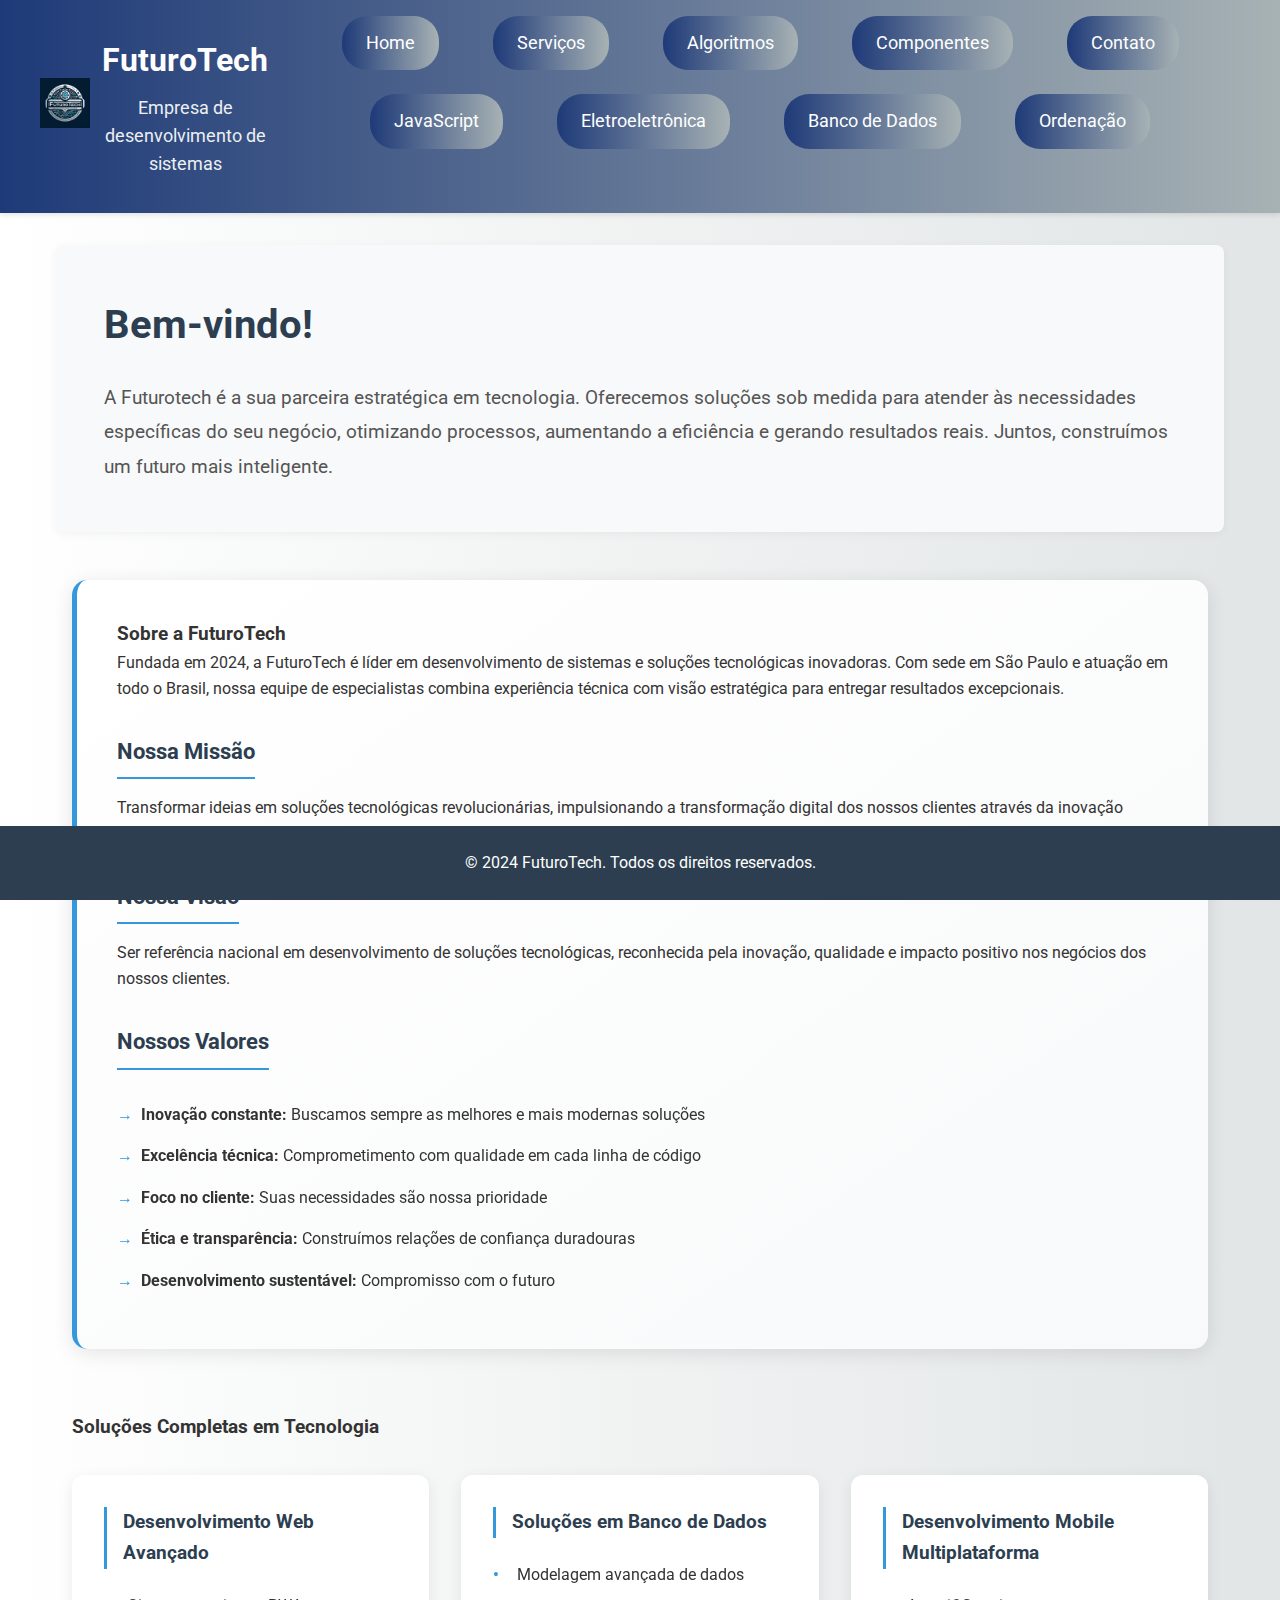
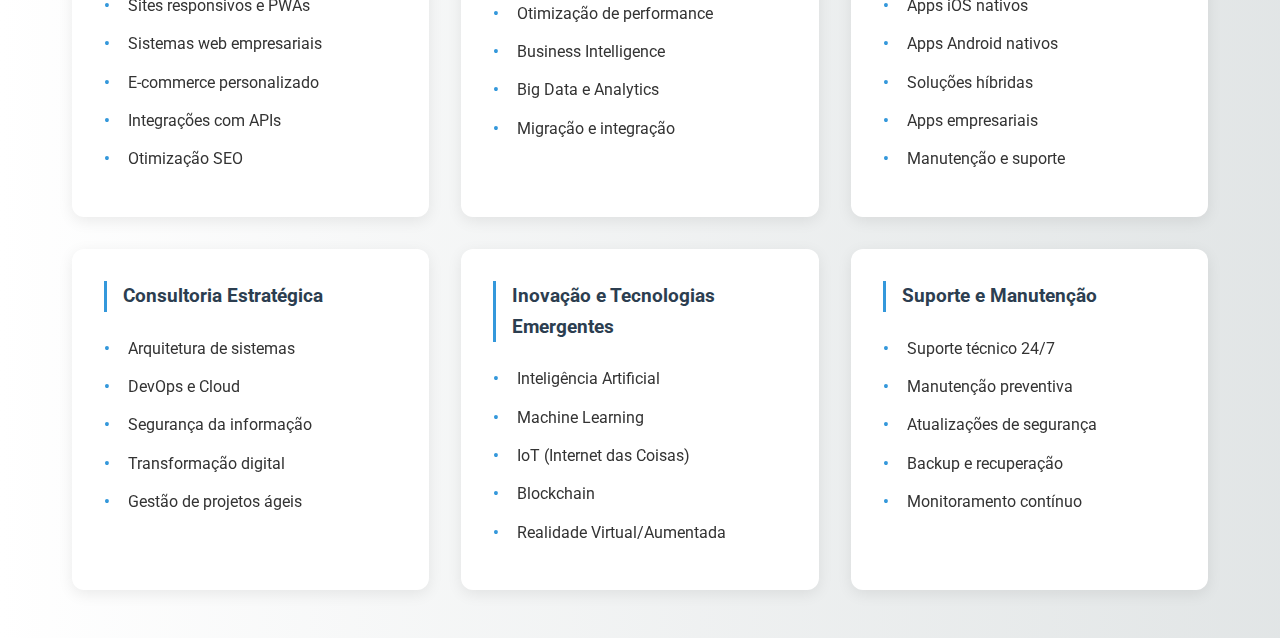
<file: index.html>
<!DOCTYPE html>
<html lang="pt-BR">
<head>
    <meta charset="UTF-8">
    <meta name="viewport" content="width=device-width, initial-scale=1.0">
    <meta name="description" content="FuturoTech - Empresa de desenvolvimento de sistemas e soluções tecnológicas">
    <meta name="keywords" content="desenvolvimento, sistemas, tecnologia, futurotech">
    <script src="script.js" defer></script>
    <link rel="stylesheet" href="styles.css">
    <link rel="preconnect" href="https://fonts.googleapis.com">
    <link rel="preconnect" href="https://fonts.gstatic.com" crossorigin>
    <link href="https://fonts.googleapis.com/css2?family=Roboto:wght@400;500;700&display=swap" rel="stylesheet">
    <title>FuturoTech</title>
</head>

<body>
    <header class="main-header">
        <div class="header-container">
            <div class="logo-container">
                <img src="futurotech_logo.png" alt="Logo FuturoTech" class="logo">
            </div>
            
            <div class="company-info">
                <h1>FuturoTech</h1>
                <p class="tagline">Empresa de desenvolvimento de sistemas</p>
            </div>

            <nav class="main-nav">
                <ul>
                    <li><a href="index.html">Home</a></li>
                    <li><a href="servicos.html">Serviços</a></li>
                    <li><a href="algoritmos.html">Algoritmos</a></li>
                    <li><a href="componentes.html">Componentes</a></li>
                    <li><a href="contato.html">Contato</a></li>
                    <li><a href="java.html">JavaScript</a></li>
                    <li><a href="eletroeletrônica.html">Eletroeletrônica</a></li>
                    <li><a href="banco_de_dados.html">Banco de Dados</a></li>
                    <li><a href="ordenacao.html">Ordenação</a></li>
                </ul>
            </nav>
        </div>
    </header>

    <main class="main-content">
        <section id="index" class="welcome-section">
            <h2 class="section-title">Bem-vindo!</h2>
            <p class="welcome-text">A Futurotech é a sua parceira estratégica em tecnologia. Oferecemos soluções sob medida para atender às necessidades específicas do seu negócio, otimizando processos, aumentando a eficiência e gerando resultados reais. Juntos, construímos um futuro mais inteligente.</p>
        </section>
    </main>

    <footer class="main-footer">
        <p class="copyright">© 2024 FuturoTech. Todos os direitos reservados.</p>
    </footer>
</body>
</html>


  <section id="about-company" class="company-section">
      <div class="company-card">
          <h3>Sobre a FuturoTech</h3>
          <div class="company-description">
              <p>Fundada em 2024, a FuturoTech é líder em desenvolvimento de sistemas e soluções tecnológicas inovadoras. Com sede em São Paulo e atuação em todo o Brasil, nossa equipe de especialistas combina experiência técnica com visão estratégica para entregar resultados excepcionais.</p>
            
              <h4>Nossa Missão</h4>
              <p>Transformar ideias em soluções tecnológicas revolucionárias, impulsionando a transformação digital dos nossos clientes através da inovação contínua e excelência técnica comprovada.</p>

              <h4>Nossa Visão</h4>
              <p>Ser referência nacional em desenvolvimento de soluções tecnológicas, reconhecida pela inovação, qualidade e impacto positivo nos negócios dos nossos clientes.</p>

              <h4>Nossos Valores</h4>
              <ul>
                  <li><strong>Inovação constante:</strong> Buscamos sempre as melhores e mais modernas soluções</li>
                  <li><strong>Excelência técnica:</strong> Comprometimento com qualidade em cada linha de código</li>
                  <li><strong>Foco no cliente:</strong> Suas necessidades são nossa prioridade</li>
                  <li><strong>Ética e transparência:</strong> Construímos relações de confiança duradouras</li>
                  <li><strong>Desenvolvimento sustentável:</strong> Compromisso com o futuro</li>
              </ul>
          </div>
      </div>

      <div class="services-overview">
          <h3>Soluções Completas em Tecnologia</h3>
          <div class="services-grid">
              <div class="service-item">
                  <h4>Desenvolvimento Web Avançado</h4>
                  <ul>
                      <li>Sites responsivos e PWAs</li>
                      <li>Sistemas web empresariais</li>
                      <li>E-commerce personalizado</li>
                      <li>Integrações com APIs</li>
                      <li>Otimização SEO</li>
                  </ul>
              </div>

              <div class="service-item">
                  <h4>Soluções em Banco de Dados</h4>
                  <ul>
                      <li>Modelagem avançada de dados</li>
                      <li>Otimização de performance</li>
                      <li>Business Intelligence</li>
                      <li>Big Data e Analytics</li>
                      <li>Migração e integração</li>
                  </ul>
              </div>

              <div class="service-item">
                  <h4>Desenvolvimento Mobile Multiplataforma</h4>
                  <ul>
                      <li>Apps iOS nativos</li>
                      <li>Apps Android nativos</li>
                      <li>Soluções híbridas</li>
                      <li>Apps empresariais</li>
                      <li>Manutenção e suporte</li>
                  </ul>
              </div>

              <div class="service-item">
                  <h4>Consultoria Estratégica</h4>
                  <ul>
                      <li>Arquitetura de sistemas</li>
                      <li>DevOps e Cloud</li>
                      <li>Segurança da informação</li>
                      <li>Transformação digital</li>
                      <li>Gestão de projetos ágeis</li>
                  </ul>
              </div>

              <div class="service-item">
                  <h4>Inovação e Tecnologias Emergentes</h4>
                  <ul>
                      <li>Inteligência Artificial</li>
                      <li>Machine Learning</li>
                      <li>IoT (Internet das Coisas)</li>
                      <li>Blockchain</li>
                      <li>Realidade Virtual/Aumentada</li>
                  </ul>
              </div>

              <div class="service-item">
                  <h4>Suporte e Manutenção</h4>
                  <ul>
                      <li>Suporte técnico 24/7</li>
                      <li>Manutenção preventiva</li>
                      <li>Atualizações de segurança</li>
                      <li>Backup e recuperação</li>
                      <li>Monitoramento contínuo</li>
                  </ul>
              </div>
          </div>
      </div>
  </section>
</file>
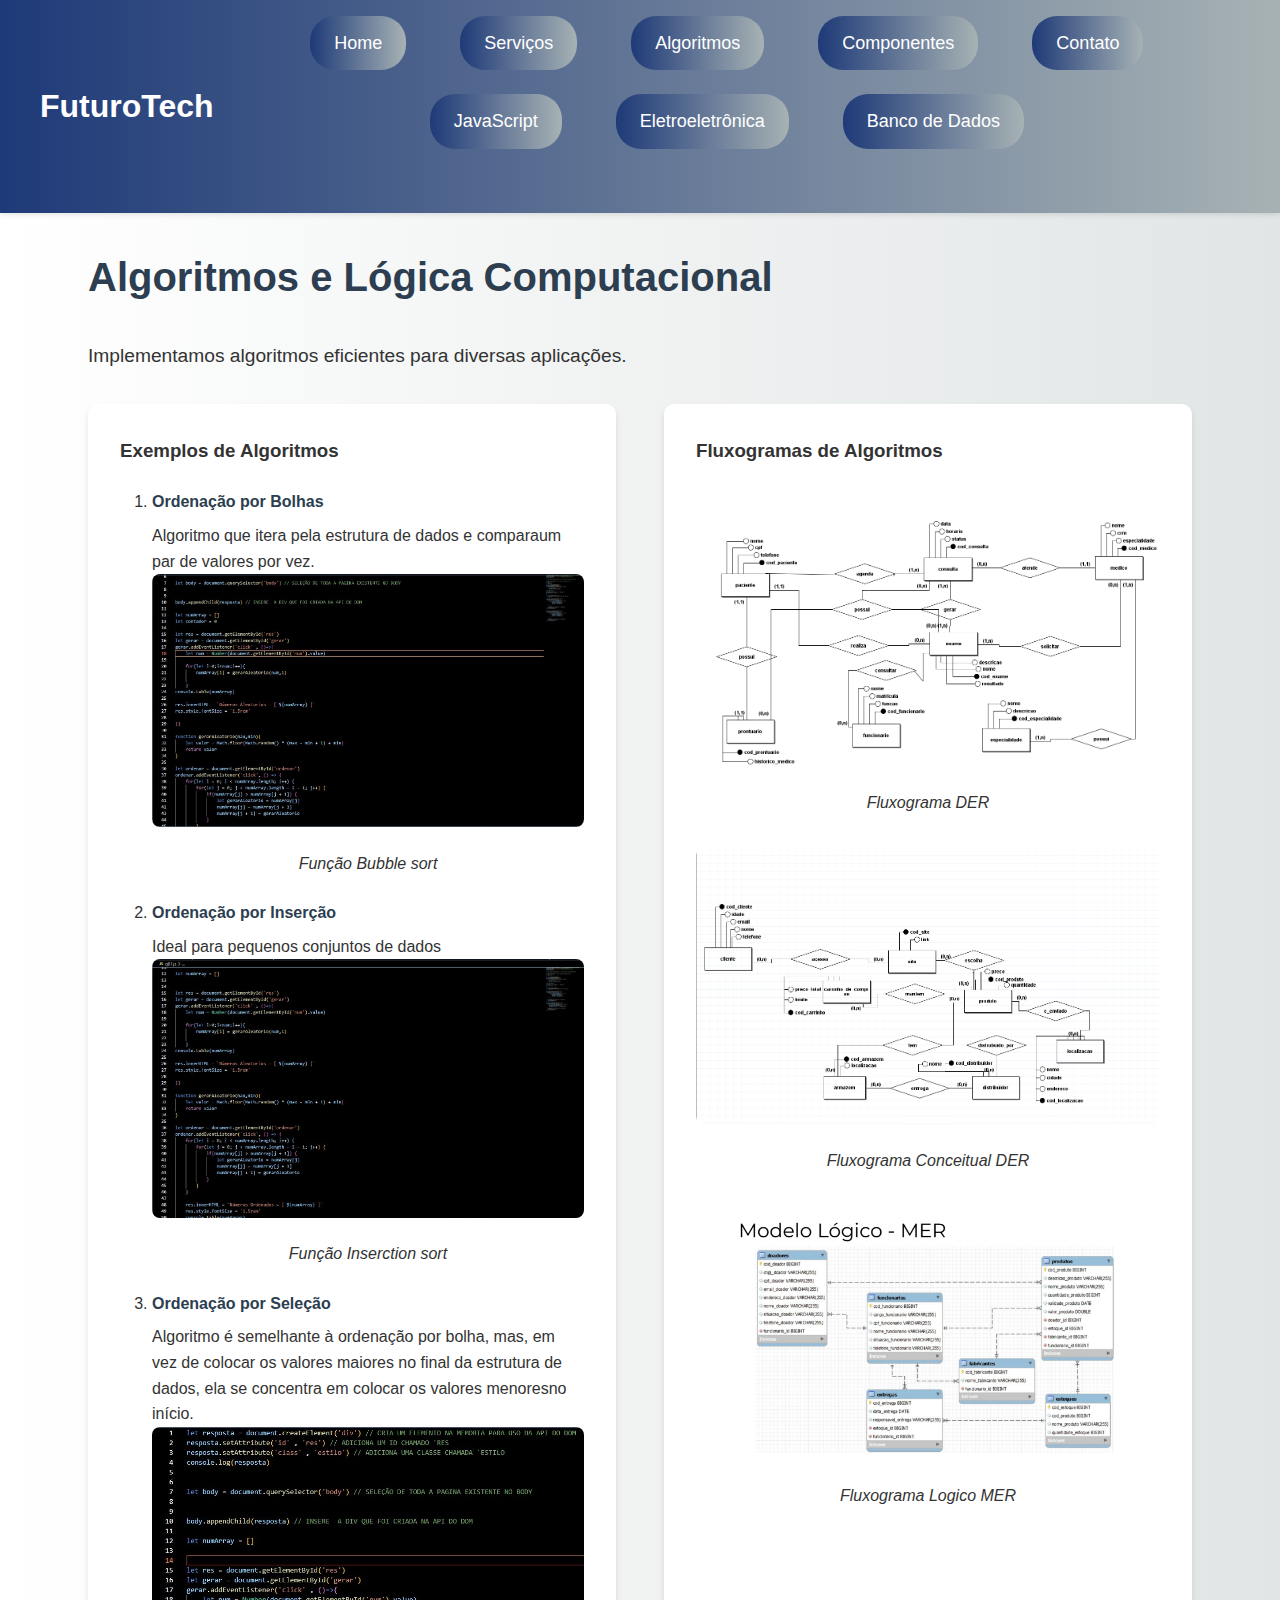
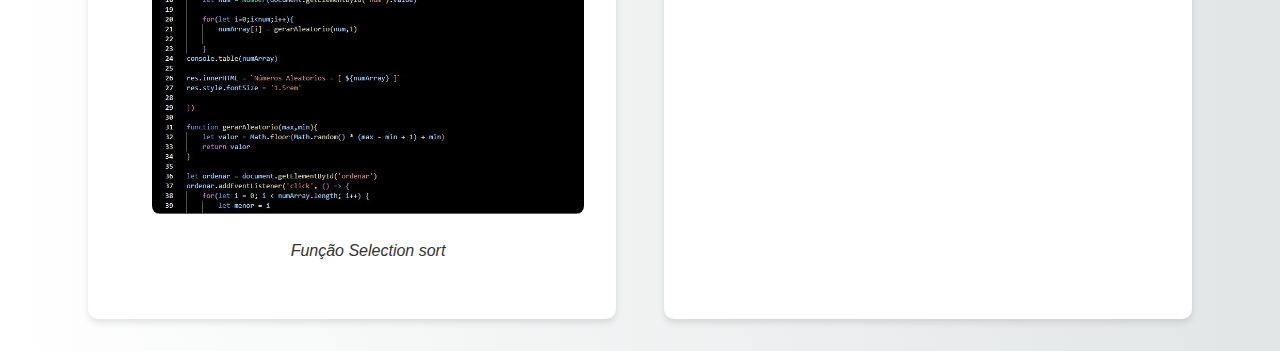
<file: algoritmos.html>
<!DOCTYPE html>
<html lang="pt-BR">
<head>
    <meta charset="UTF-8">
    <meta name="viewport" content="width=device-width, initial-scale=1.0">
    <meta name="description" content="Algoritmos e Lógica Computacional - FuturoTech">
    <link rel="stylesheet" href="styles.css">
    <title>Algoritmos e Lógica Computacional - FuturoTech</title>
</head>

<body>
    <header class="main-header">
        <div class="header-container">
            <h1>FuturoTech</h1>
            <nav class="main-nav">
                <ul>
                    <li><a href="index.html">Home</a></li>
                    <li><a href="servicos.html">Serviços</a></li>
                    <li><a href="algoritmos.html">Algoritmos</a></li>
                    <li><a href="componentes.html">Componentes</a></li>
                    <li><a href="contato.html">Contato</a></li>
                    <li><a href="java.html">JavaScript</a></li>
                    <li><a href="eletroeletrônica.html">Eletroeletrônica</a></li>
                    <li><a href="banco_de_dados.html">Banco de Dados</a></li>
                </ul>
            </nav>
        </div>
    </header>

    <main class="main-content">
        <section id="algoritmos" class="algorithms-section">
            <h2 class="section-title">Algoritmos e Lógica Computacional</h2>
            
            <div class="intro-text">
                <p>Implementamos algoritmos eficientes para diversas aplicações.</p>
            </div>

            <div class="algorithms-container">
                <div class="algorithm-types">
                    <h3>Exemplos de Algoritmos</h3>
                    <ol class="algorithm-list">
                        <li>
                            <h4>Ordenação por Bolhas</h4>
                            <p>Algoritmo que itera pela estrutura de dados e comparaum par de valores por vez.</p>
                            <figure>
                                <img src="bubble_sort.jpg" alt="Bubble sort" class="flowchart-img">
                                <figcaption>Função Bubble sort</figcaption>
                            </figure>
                        </li>
                        <li>
                            <h4>Ordenação por Inserção</h4>
                            <p>Ideal para pequenos conjuntos de dados</p>
                            <figure>
                                <img src="inserction_sort.jpg" alt="Inserction sort" class="flowchart-img">
                                <figcaption>Função Inserction sort</figcaption>
                            </figure>
                        </li>
                        <li>
                            <h4>Ordenação por Seleção</h4>
                            <p>Algoritmo é semelhante à ordenação por bolha, mas, em vez de colocar os valores maiores no final da estrutura de dados, ela se concentra em colocar os valores menoresno início.</p>
                            <figure>
                                <img src="selection_sort.jpg" alt="Selection sort" class="flowchart-img">
                                <figcaption>Função Selection sort</figcaption>
                            </figure>
                        </li>
                    </ol>
                </div>

                <div class="flowcharts">
                    <h3>Fluxogramas de Algoritmos</h3>
                    <div class="flowchart-gallery">
                        <figure>
                            <img src="fluxograma.png" alt="Fluxograma DER" class="flowchart-img">
                            <figcaption>Fluxograma DER</figcaption>
                        </figure>
                        <figure>
                            <img src="fluxograma2.png" alt="Fluxograma Conceitual DER" class="flowchart-img">
                            <figcaption>Fluxograma Conceitual DER</figcaption>
                        </figure>
                        <figure>
                            <img src="Logico-MER.png" alt="Fluxograma Logico MER" class="flowchart-img">
                            <figcaption>Fluxograma Logico MER</figcaption>
                        </figure>
                    </div>
                </div>
            </div>
        </section>
    </main>
</body>
</html>
</file>
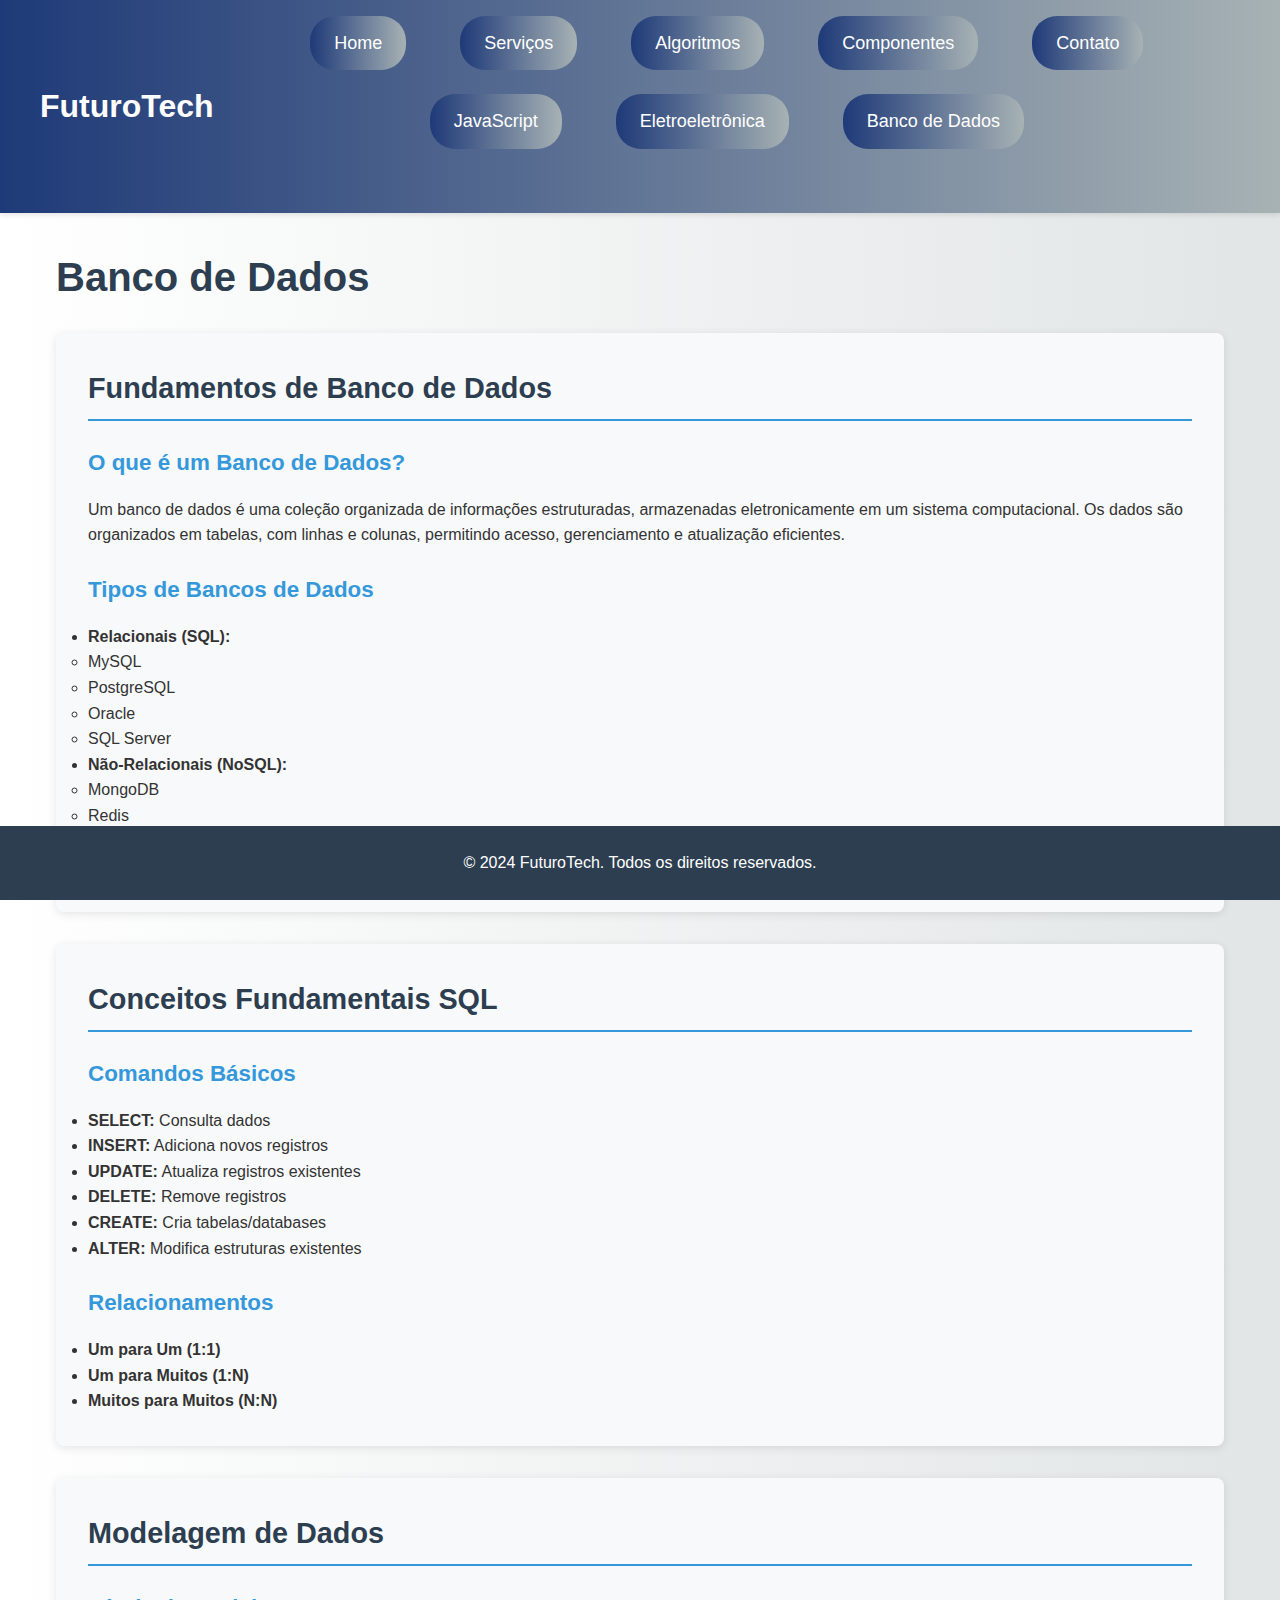
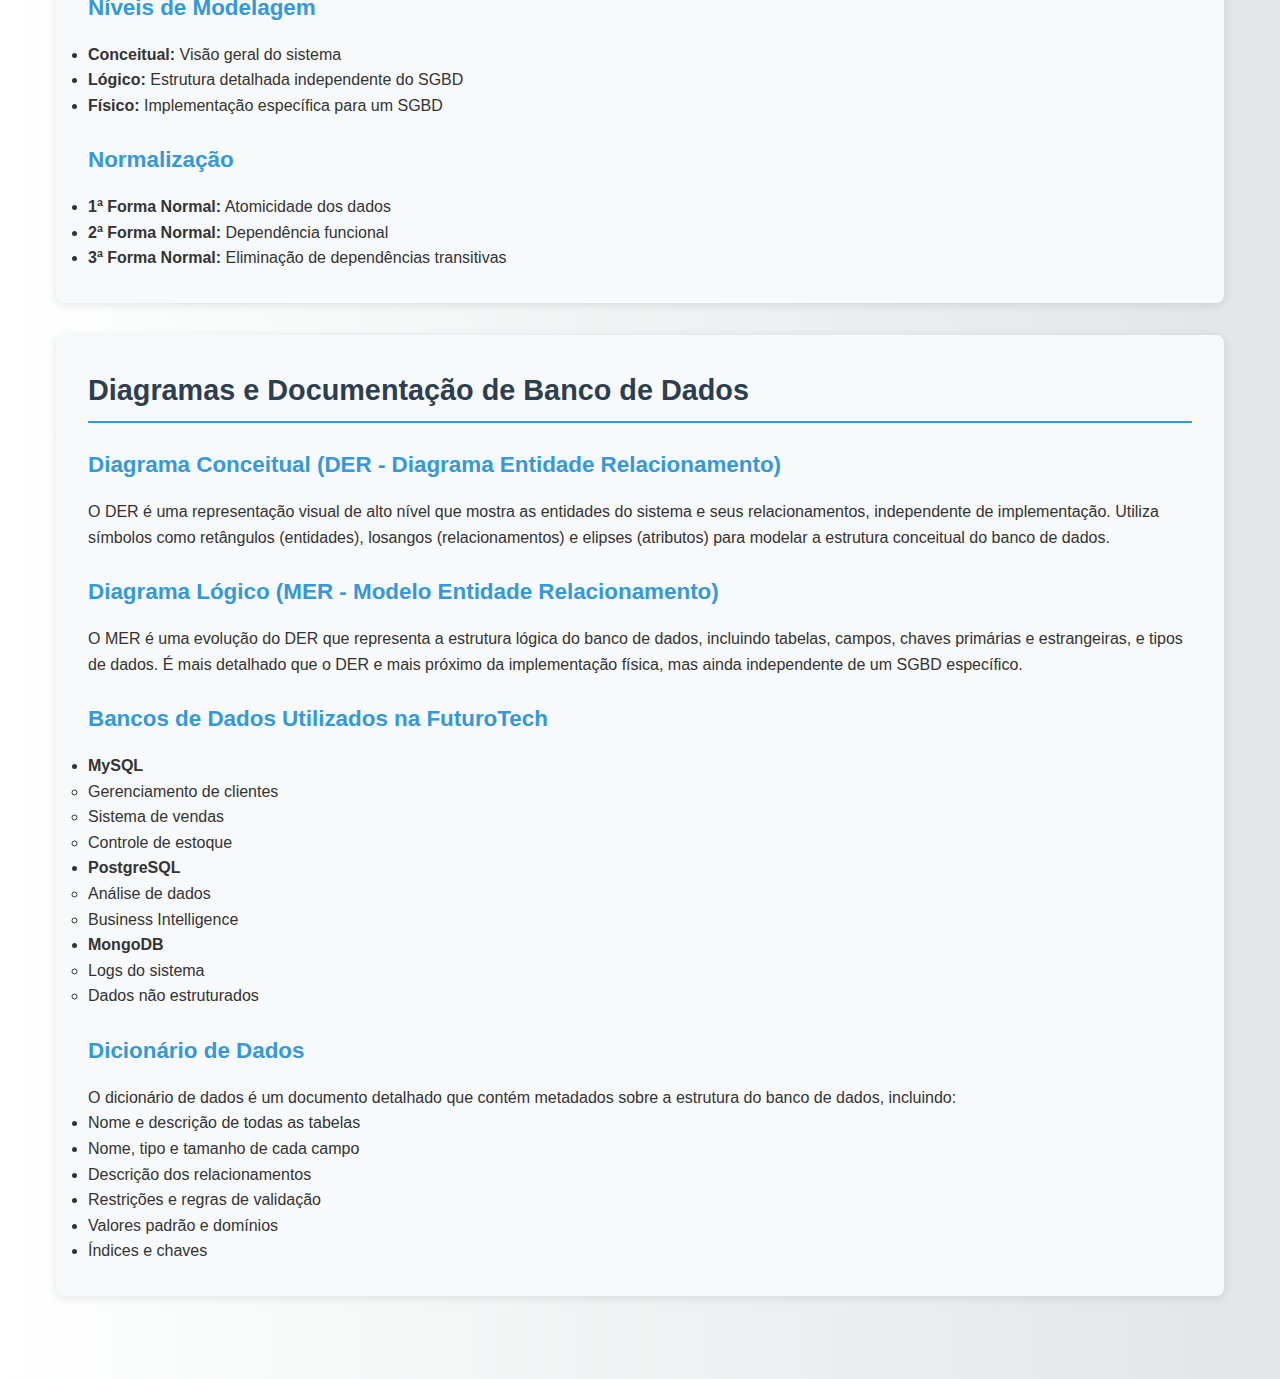
<file: banco_de_dados.html>
<!DOCTYPE html>
<html lang="pt-BR">
<head>
    <meta charset="UTF-8">
    <meta name="viewport" content="width=device-width, initial-scale=1.0">
    <meta name="description" content="Banco de Dados - FuturoTech">
    <link rel="stylesheet" href="styles.css">
    <title>Banco de Dados - FuturoTech</title>
</head>

<body>
    <header class="main-header">
        <div class="header-container">
            <h1>FuturoTech</h1>
            <nav class="main-nav">
                <ul>
                    <li><a href="index.html">Home</a></li>
                    <li><a href="servicos.html">Serviços</a></li>
                    <li><a href="algoritmos.html">Algoritmos</a></li>
                    <li><a href="componentes.html">Componentes</a></li>
                    <li><a href="contato.html">Contato</a></li>
                    <li><a href="java.html">JavaScript</a></li>
                    <li><a href="eletroeletrônica.html">Eletroeletrônica</a></li>
                    <li><a href="banco_de_dados.html">Banco de Dados</a></li>
                </ul>
            </nav>
        </div>
    </header>

    <main class="main-content">
        <section id="database" class="database-section">
            <h2 class="section-title">Banco de Dados</h2>

            <div class="service-card">
                <h3>Fundamentos de Banco de Dados</h3>
                <div class="database-info">
                    <h4>O que é um Banco de Dados?</h4>
                    <p>Um banco de dados é uma coleção organizada de informações estruturadas, armazenadas eletronicamente em um sistema computacional. Os dados são organizados em tabelas, com linhas e colunas, permitindo acesso, gerenciamento e atualização eficientes.</p>

                    <h4>Tipos de Bancos de Dados</h4>
                    <ul class="database-types">
                        <li><strong>Relacionais (SQL):</strong>
                            <ul>
                                <li>MySQL</li>
                                <li>PostgreSQL</li>
                                <li>Oracle</li>
                                <li>SQL Server</li>
                            </ul>
                        </li>
                        <li><strong>Não-Relacionais (NoSQL):</strong>
                            <ul>
                                <li>MongoDB</li>
                                <li>Redis</li>
                                <li>Cassandra</li>
                                <li>Firebase</li>
                            </ul>
                        </li>
                    </ul>
                </div>
            </div>

            <div class="service-card">
                <h3>Conceitos Fundamentais SQL</h3>
                <div class="sql-concepts">
                    <h4>Comandos Básicos</h4>
                    <ul class="sql-commands">
                        <li><strong>SELECT:</strong> Consulta dados</li>
                        <li><strong>INSERT:</strong> Adiciona novos registros</li>
                        <li><strong>UPDATE:</strong> Atualiza registros existentes</li>
                        <li><strong>DELETE:</strong> Remove registros</li>
                        <li><strong>CREATE:</strong> Cria tabelas/databases</li>
                        <li><strong>ALTER:</strong> Modifica estruturas existentes</li>
                    </ul>

                    <h4>Relacionamentos</h4>
                    <ul class="relationships">
                        <li><strong>Um para Um (1:1)</strong></li>
                        <li><strong>Um para Muitos (1:N)</strong></li>
                        <li><strong>Muitos para Muitos (N:N)</strong></li>
                    </ul>
                </div>
            </div>

            <div class="service-card">
                <h3>Modelagem de Dados</h3>
                <div class="data-modeling">
                    <h4>Níveis de Modelagem</h4>
                    <ul class="modeling-levels">
                        <li><strong>Conceitual:</strong> Visão geral do sistema</li>
                        <li><strong>Lógico:</strong> Estrutura detalhada independente do SGBD</li>
                        <li><strong>Físico:</strong> Implementação específica para um SGBD</li>
                    </ul>

                    <h4>Normalização</h4>
                    <ul class="normalization">
                        <li><strong>1ª Forma Normal:</strong> Atomicidade dos dados</li>
                        <li><strong>2ª Forma Normal:</strong> Dependência funcional</li>
                        <li><strong>3ª Forma Normal:</strong> Eliminação de dependências transitivas</li>
                    </ul>
                </div>
            </div>

            <div class="service-card">
                <h3>Diagramas e Documentação de Banco de Dados</h3>
                <div class="database-documentation">
                    <h4>Diagrama Conceitual (DER - Diagrama Entidade Relacionamento)</h4>
                    <p>O DER é uma representação visual de alto nível que mostra as entidades do sistema e seus relacionamentos, independente de implementação. Utiliza símbolos como retângulos (entidades), losangos (relacionamentos) e elipses (atributos) para modelar a estrutura conceitual do banco de dados.</p>
            
                    <h4>Diagrama Lógico (MER - Modelo Entidade Relacionamento)</h4>
                    <p>O MER é uma evolução do DER que representa a estrutura lógica do banco de dados, incluindo tabelas, campos, chaves primárias e estrangeiras, e tipos de dados. É mais detalhado que o DER e mais próximo da implementação física, mas ainda independente de um SGBD específico.</p>
            
                    <h4>Bancos de Dados Utilizados na FuturoTech</h4>
                    <ul class="company-databases">
                        <li><strong>MySQL</strong>
                            <ul>
                                <li>Gerenciamento de clientes</li>
                                <li>Sistema de vendas</li>
                                <li>Controle de estoque</li>
                            </ul>
                        </li>
                        <li><strong>PostgreSQL</strong>
                            <ul>
                                <li>Análise de dados</li>
                                <li>Business Intelligence</li>
                            </ul>
                        </li>
                        <li><strong>MongoDB</strong>
                            <ul>
                                <li>Logs do sistema</li>
                                <li>Dados não estruturados</li>
                            </ul>
                        </li>
                    </ul>
            
                    <h4>Dicionário de Dados</h4>
                    <p>O dicionário de dados é um documento detalhado que contém metadados sobre a estrutura do banco de dados, incluindo:</p>
                    <ul class="data-dictionary">
                        <li>Nome e descrição de todas as tabelas</li>
                        <li>Nome, tipo e tamanho de cada campo</li>
                        <li>Descrição dos relacionamentos</li>
                        <li>Restrições e regras de validação</li>
                        <li>Valores padrão e domínios</li>
                        <li>Índices e chaves</li>
                    </ul>
                </div>
            </div>
            
        </section>
    </main>
    <br><br>
    <footer class="main-footer">
        <p>&copy; 2024 FuturoTech. Todos os direitos reservados.</p>
    </footer>
</body>
</html>
</file>
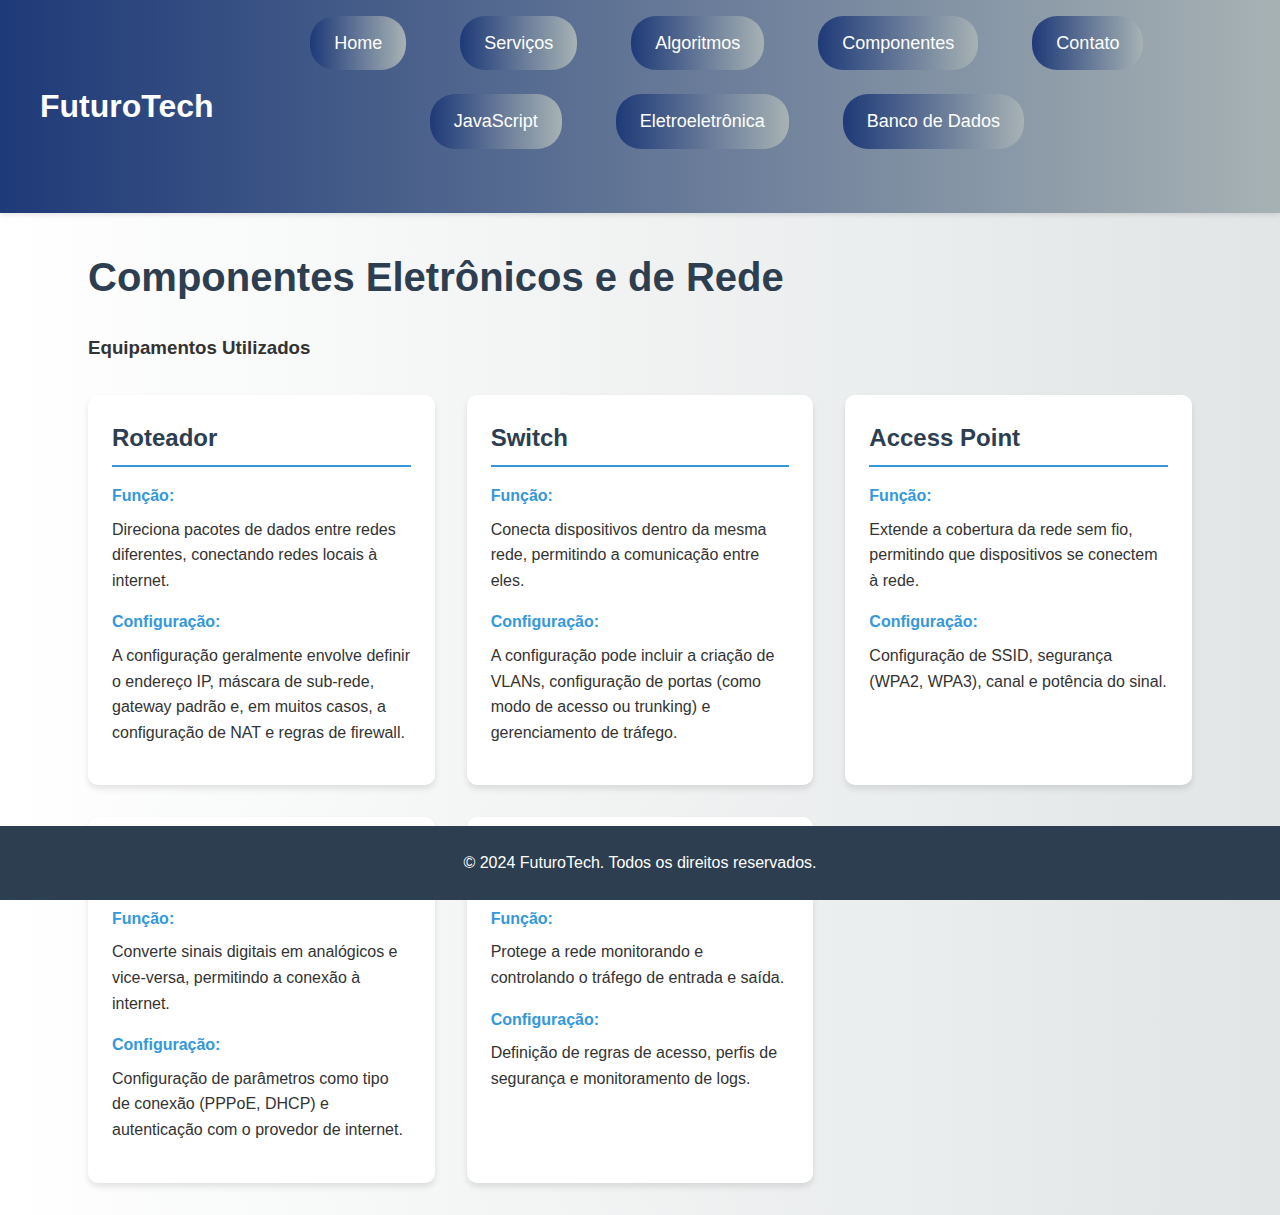
<file: componentes.html>
<!DOCTYPE html>
<html lang="pt-BR">
<head>
    <meta charset="UTF-8">
    <meta name="viewport" content="width=device-width, initial-scale=1.0">
    <meta name="description" content="Componentes Eletrônicos e de Rede - FuturoTech">
    <link rel="stylesheet" href="styles.css">
    <title>Componentes Eletrônicos e de Rede - FuturoTech</title>
</head>

<body>
    <header class="main-header">
        <div class="header-container">
            <h1>FuturoTech</h1>
            <nav class="main-nav">
                <ul>
                    <li><a href="index.html">Home</a></li>
                    <li><a href="servicos.html">Serviços</a></li>
                    <li><a href="algoritmos.html">Algoritmos</a></li>
                    <li><a href="componentes.html">Componentes</a></li>
                    <li><a href="contato.html">Contato</a></li>
                    <li><a href="java.html">JavaScript</a></li>
                    <li><a href="eletroeletrônica.html">Eletroeletrônica</a></li>
                    <li><a href="banco_de_dados.html">Banco de Dados</a></li>
                </ul>
            </nav>
        </div>
    </header>

    <main class="main-content">
        <section id="componentes" class="components-section">
            <h2 class="section-title">Componentes Eletrônicos e de Rede</h2>
            <h3 class="subsection-title">Equipamentos Utilizados</h3>

            <div class="components-grid">
                <article class="component-card">
                    <h2>Roteador</h2>
                    <div class="component-content">
                        <h4>Função:</h4>
                        <p>Direciona pacotes de dados entre redes diferentes, conectando redes locais à internet.</p>
                        <h4>Configuração:</h4>
                        <p>A configuração geralmente envolve definir o endereço IP, máscara de sub-rede, gateway padrão e, em muitos casos, a configuração de NAT e regras de firewall.</p>
                    </div>
                </article>

                <article class="component-card">
                    <h2>Switch</h2>
                    <div class="component-content">
                        <h4>Função:</h4>
                        <p>Conecta dispositivos dentro da mesma rede, permitindo a comunicação entre eles.</p>
                        <h4>Configuração:</h4>
                        <p>A configuração pode incluir a criação de VLANs, configuração de portas (como modo de acesso ou trunking) e gerenciamento de tráfego.</p>
                    </div>
                </article>

                <article class="component-card">
                    <h2>Access Point</h2>
                    <div class="component-content">
                        <h4>Função:</h4>
                        <p>Extende a cobertura da rede sem fio, permitindo que dispositivos se conectem à rede.</p>
                        <h4>Configuração:</h4>
                        <p>Configuração de SSID, segurança (WPA2, WPA3), canal e potência do sinal.</p>
                    </div>
                </article>

                <article class="component-card">
                    <h2>Modem</h2>
                    <div class="component-content">
                        <h4>Função:</h4>
                        <p>Converte sinais digitais em analógicos e vice-versa, permitindo a conexão à internet.</p>
                        <h4>Configuração:</h4>
                        <p>Configuração de parâmetros como tipo de conexão (PPPoE, DHCP) e autenticação com o provedor de internet.</p>
                    </div>
                </article>

                <article class="component-card">
                    <h2>Firewall</h2>
                    <div class="component-content">
                        <h4>Função:</h4>
                        <p>Protege a rede monitorando e controlando o tráfego de entrada e saída.</p>
                        <h4>Configuração:</h4>
                        <p>Definição de regras de acesso, perfis de segurança e monitoramento de logs.</p>
                    </div>
                </article>
            </div>
        </section>
    </main>

    <footer class="main-footer">
        <p>&copy; 2024 FuturoTech. Todos os direitos reservados.</p>
    </footer>
</body>
</html>
</file>
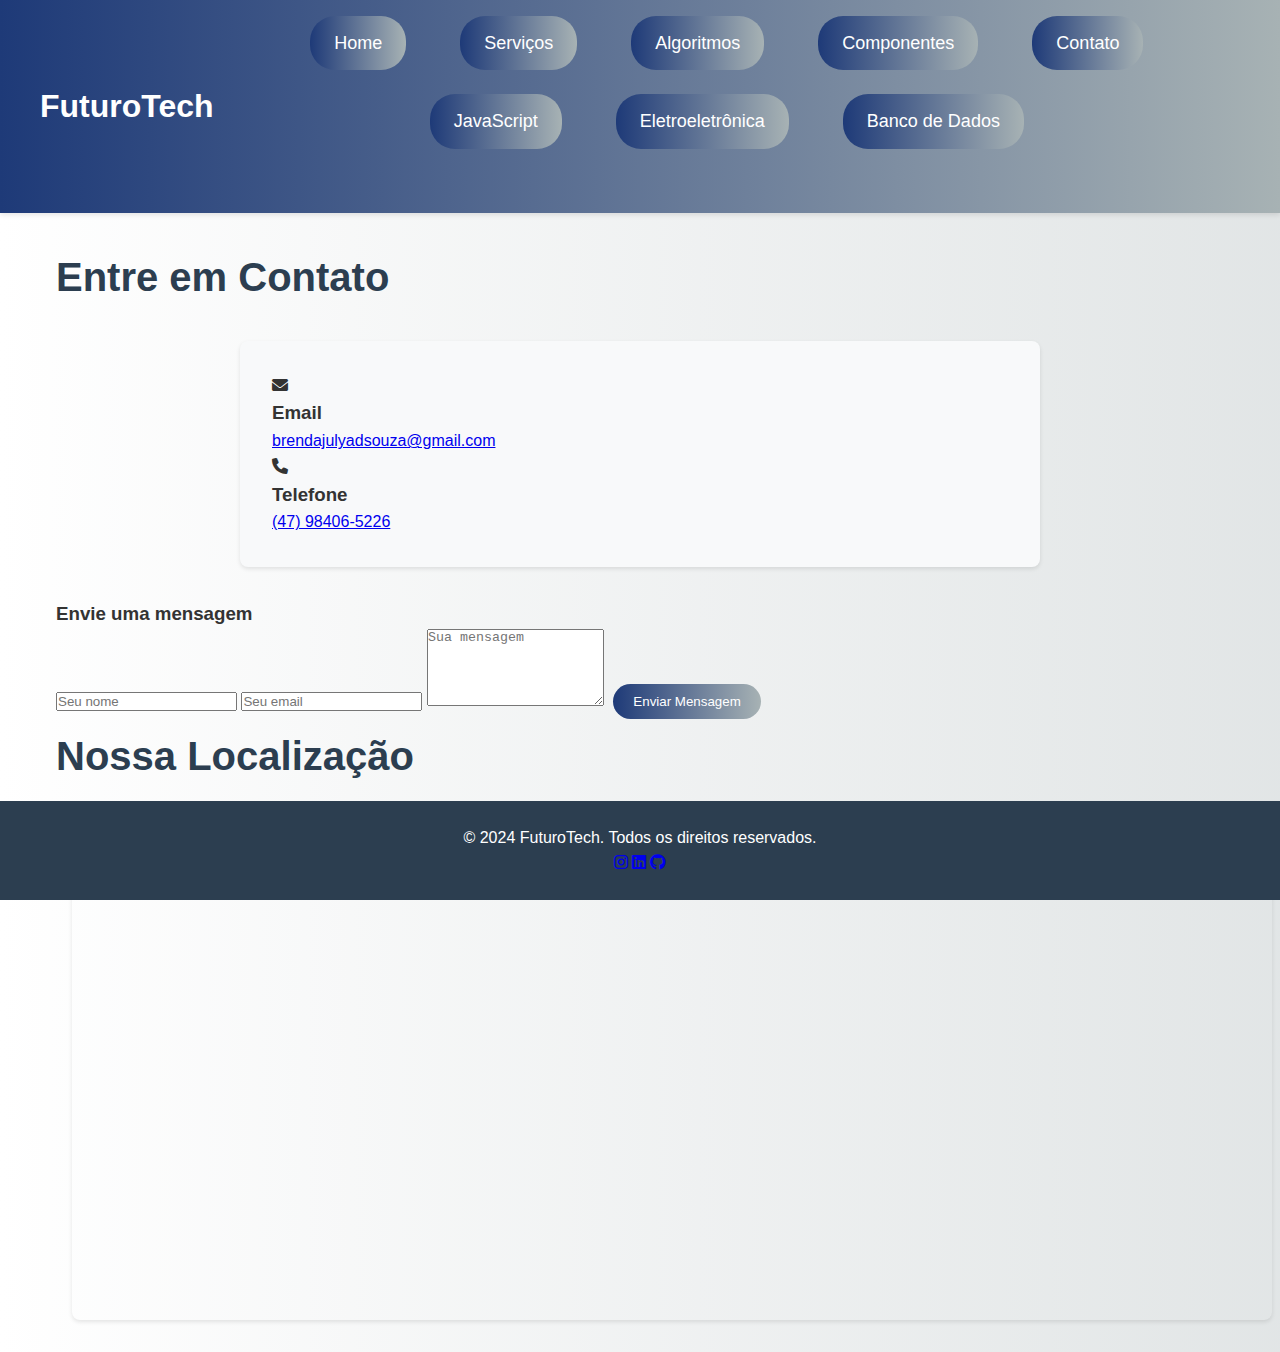
<file: contato.html>
<!DOCTYPE html>
<html lang="pt-BR">
<head>
    <meta charset="UTF-8">
    <meta name="viewport" content="width=device-width, initial-scale=1.0">
    <link rel="stylesheet" href="styles.css">
    <link rel="stylesheet" href="https://cdnjs.cloudflare.com/ajax/libs/font-awesome/6.0.0/css/all.min.css">
    <title>Contato - FuturoTech</title>
</head>

<body>
    <header class="main-header">
        <div class="header-container">
            <h1>FuturoTech</h1>
            <nav class="main-nav">
                <ul>
                    <li><a href="index.html">Home</a></li>
                    <li><a href="servicos.html">Serviços</a></li>
                    <li><a href="algoritmos.html">Algoritmos</a></li>
                    <li><a href="componentes.html">Componentes</a></li>
                    <li><a href="contato.html">Contato</a></li>
                    <li><a href="java.html">JavaScript</a></li>
                    <li><a href="eletroeletrônica.html">Eletroeletrônica</a></li>
                    <li><a href="banco_de_dados.html">Banco de Dados</a></li>
                </ul>
            </nav>
        </div>
    </header>

    <main class="main-content">
        <section id="contato" class="contact-section">
            <h2 class="section-title">Entre em Contato</h2>
            
            <div class="contact-container">
                <div class="contact-info">
                    <div class="contact-card">
                        <i class="fas fa-envelope"></i>
                        <h3>Email</h3>
                        <a href="mailto:brendajulyadsouza@gmail.com">brendajulyadsouza@gmail.com</a>
                    </div>

                    <div class="contact-card">
                        <i class="fas fa-phone"></i>
                        <h3>Telefone</h3>
                        <a href="tel:+5547984065226">(47) 98406-5226</a>
                    </div>
                </div>

                <form class="contact-form">
                    <h3>Envie uma mensagem</h3>
                    <input type="text" placeholder="Seu nome" required>
                    <input type="email" placeholder="Seu email" required>
                    <textarea placeholder="Sua mensagem" rows="5" required></textarea>
                    <button type="submit" class="submit-btn">Enviar Mensagem</button>
                </form>
            </div>
        </section>

        <section id="localizacao" class="map-section">
            <h2 class="section-title">Nossa Localização</h2>
            <div class="map-container">
                <iframe
                    src="https://www.google.com/maps/embed?pb=!1m23!1m12!1m3!1d113524.82095109702!2d-48.7145536601994!3d-27.230115892158157!2m3!1f0!2f0!3f0!3m2!1i1024!2i768!4f13.1!4m8!3e6!4m0!4m5!1s0x94d8a94ad26fb273%3A0xc3b8f5efdfdfc698!2sAv.%20Jos%C3%A9%20Manoel%20Reis%2C%20S%2FN%20-%20Centro%2C%20Tijucas%20-%20SC%2C%2088200-000!3m2!1d-27.23014!2d-48.6321522!5e0!3m2!1spt-BR!2sbr!4v1729001615218!5m2!1spt-BR!2sbr"
                    width="100%"
                    height="450"
                    style="border:0;"
                    allowfullscreen=""
                    loading="lazy">
                </iframe>
            </div>
        </section>
    </main>

    <footer class="main-footer">
        <div class="footer-content">
            <div class="footer-info">
                <p>&copy; 2024 FuturoTech. Todos os direitos reservados.</p>
            </div>
            <div class="social-links">
                <a href="https://instagram.com/julya_brendasouza" target="_blank"><i class="fab fa-instagram"></i></a>
                <a href="https://www.linkedin.com/in/brenda-julya-de-souza-freitas-39a29530b/" target="_blank"><i class="fab fa-linkedin"></i></a>
                <a href="https://github.com/brendajsilva" target="_blank"><i class="fab fa-github"></i></a>
            </div>
        </div>
    </footer>
</body>
</html>
</file>
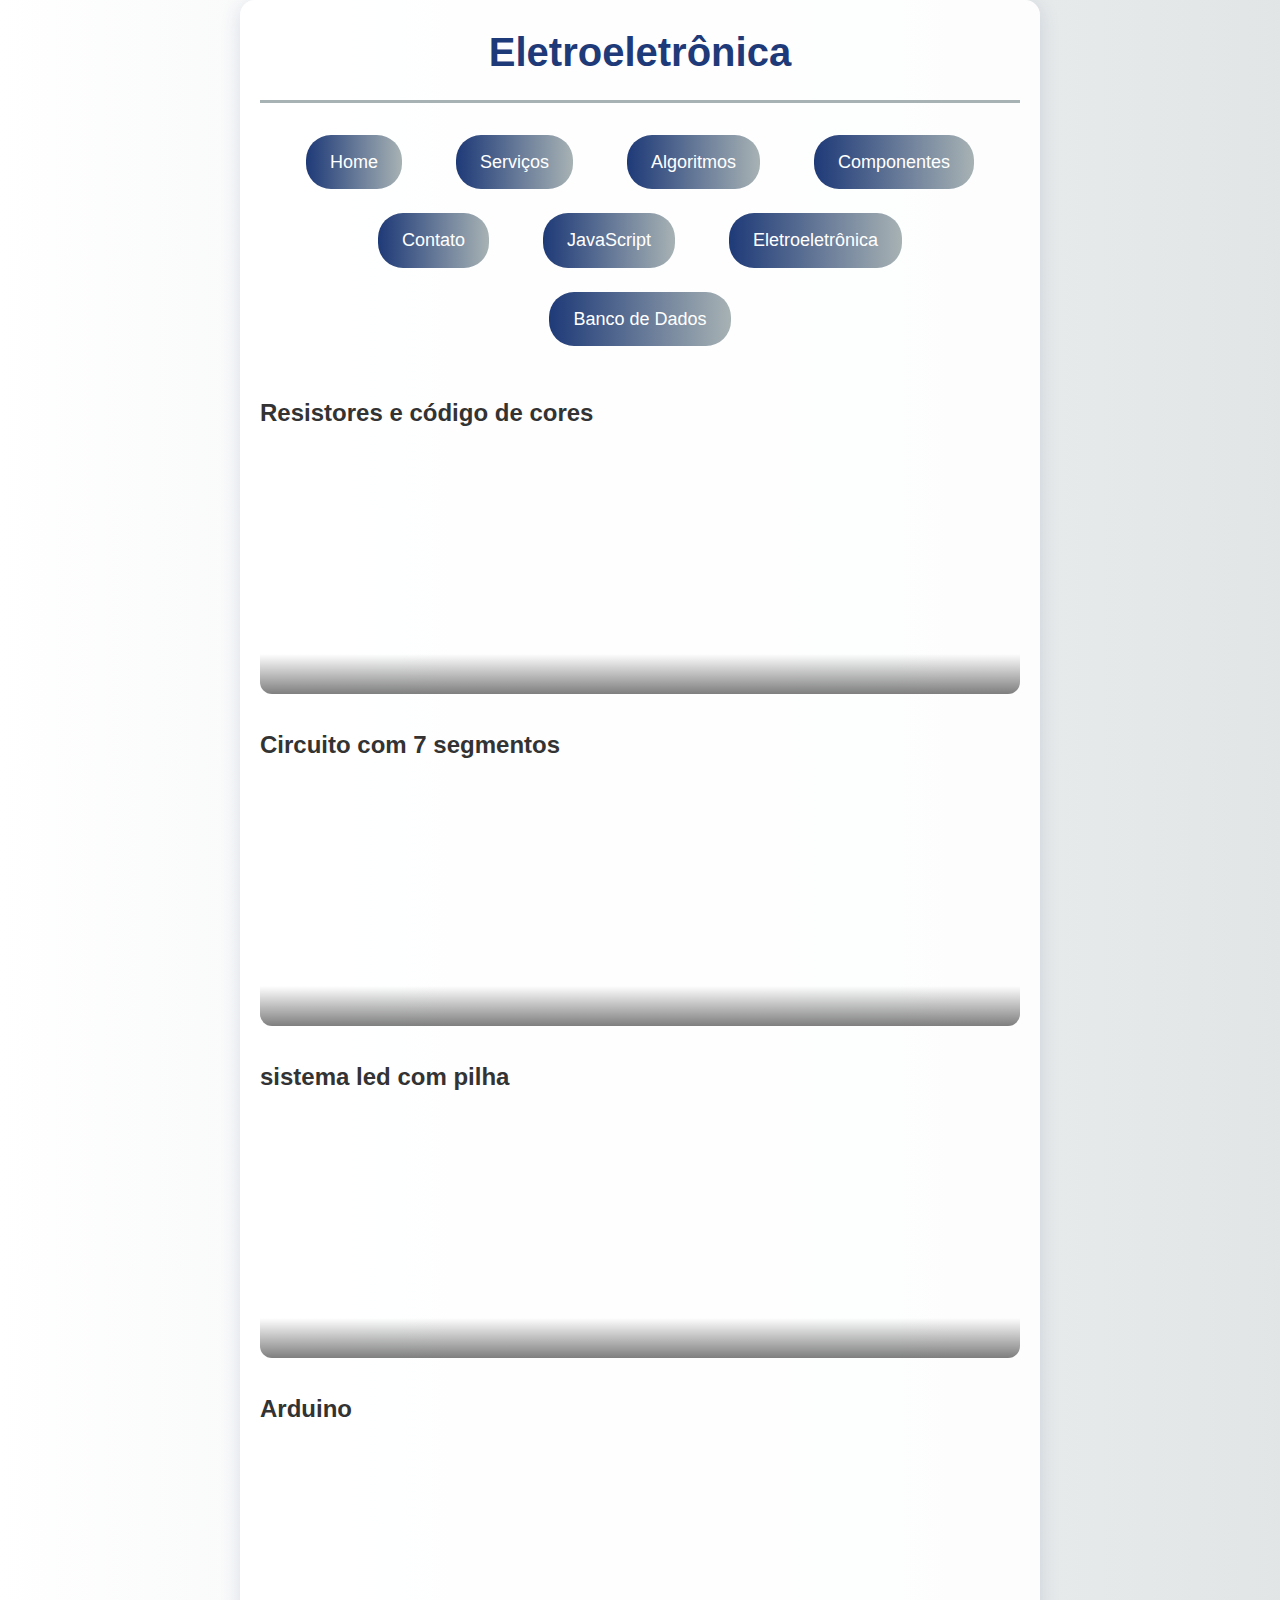
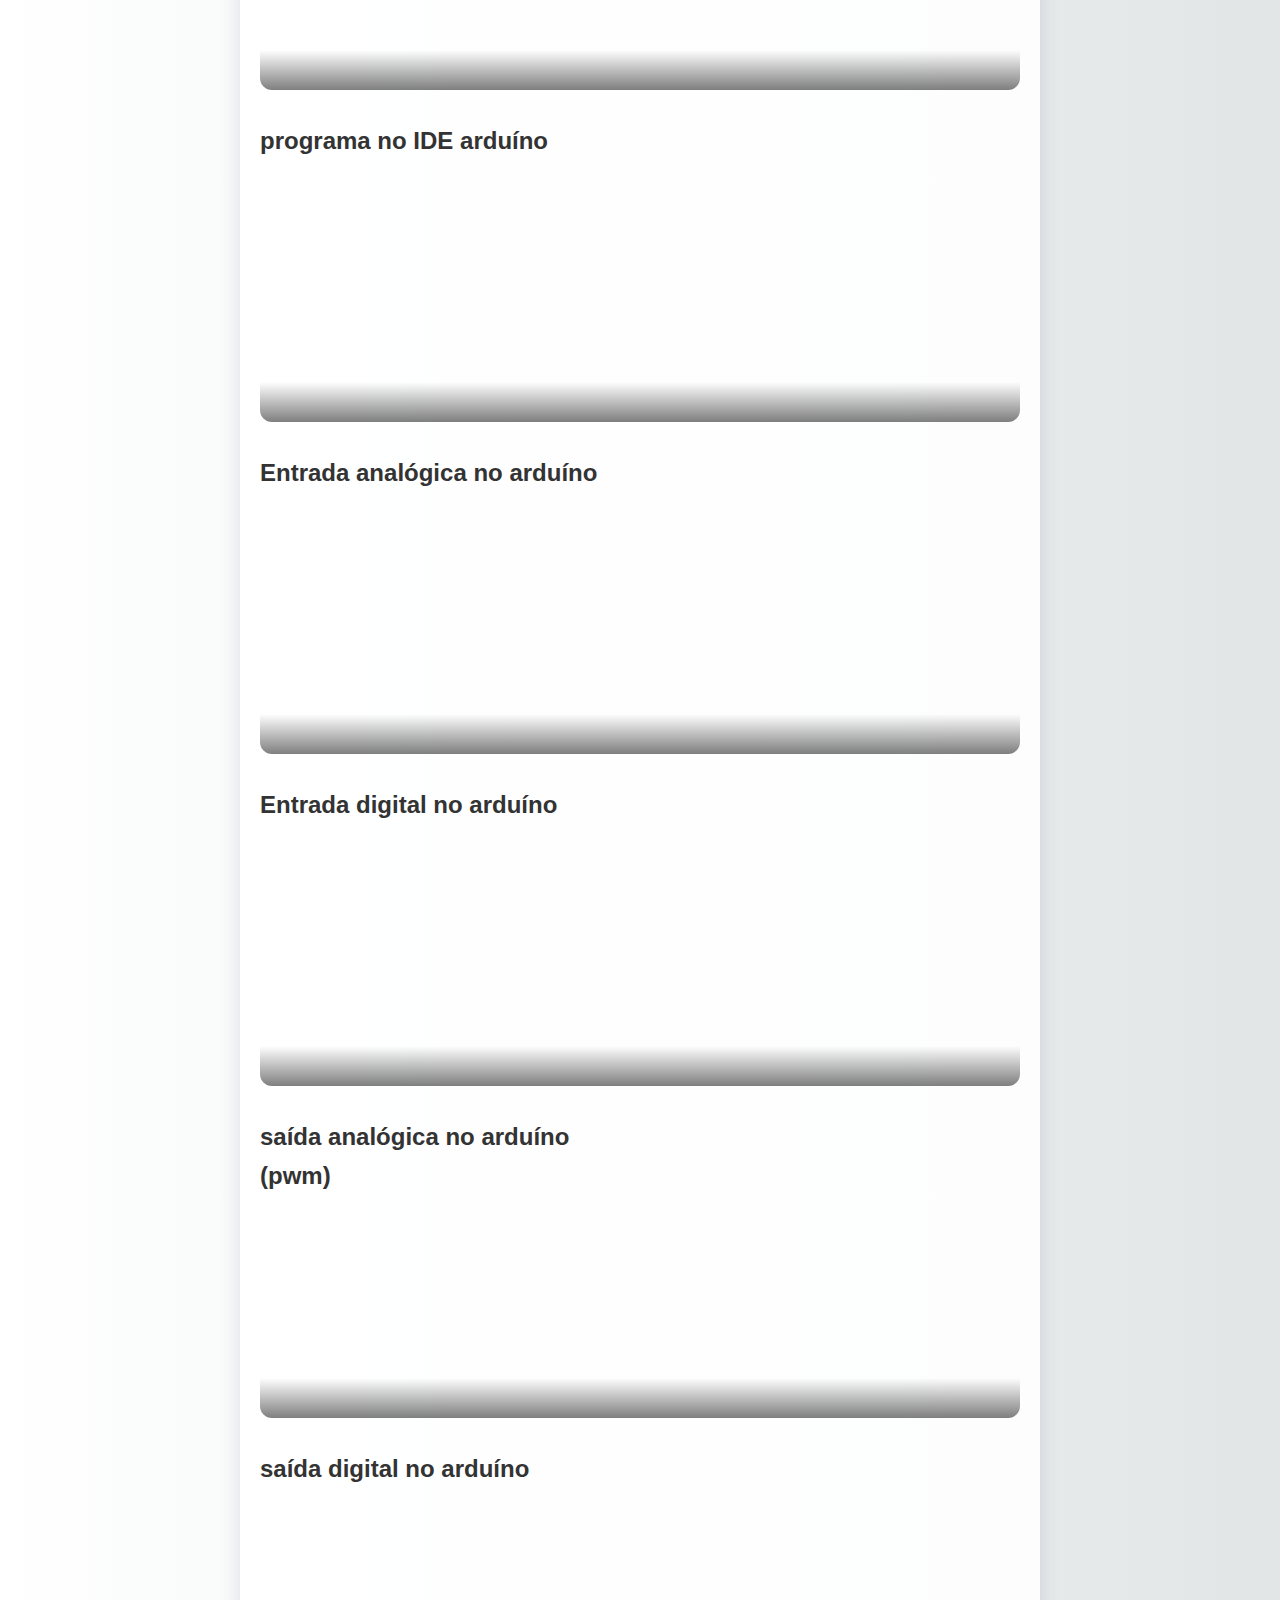
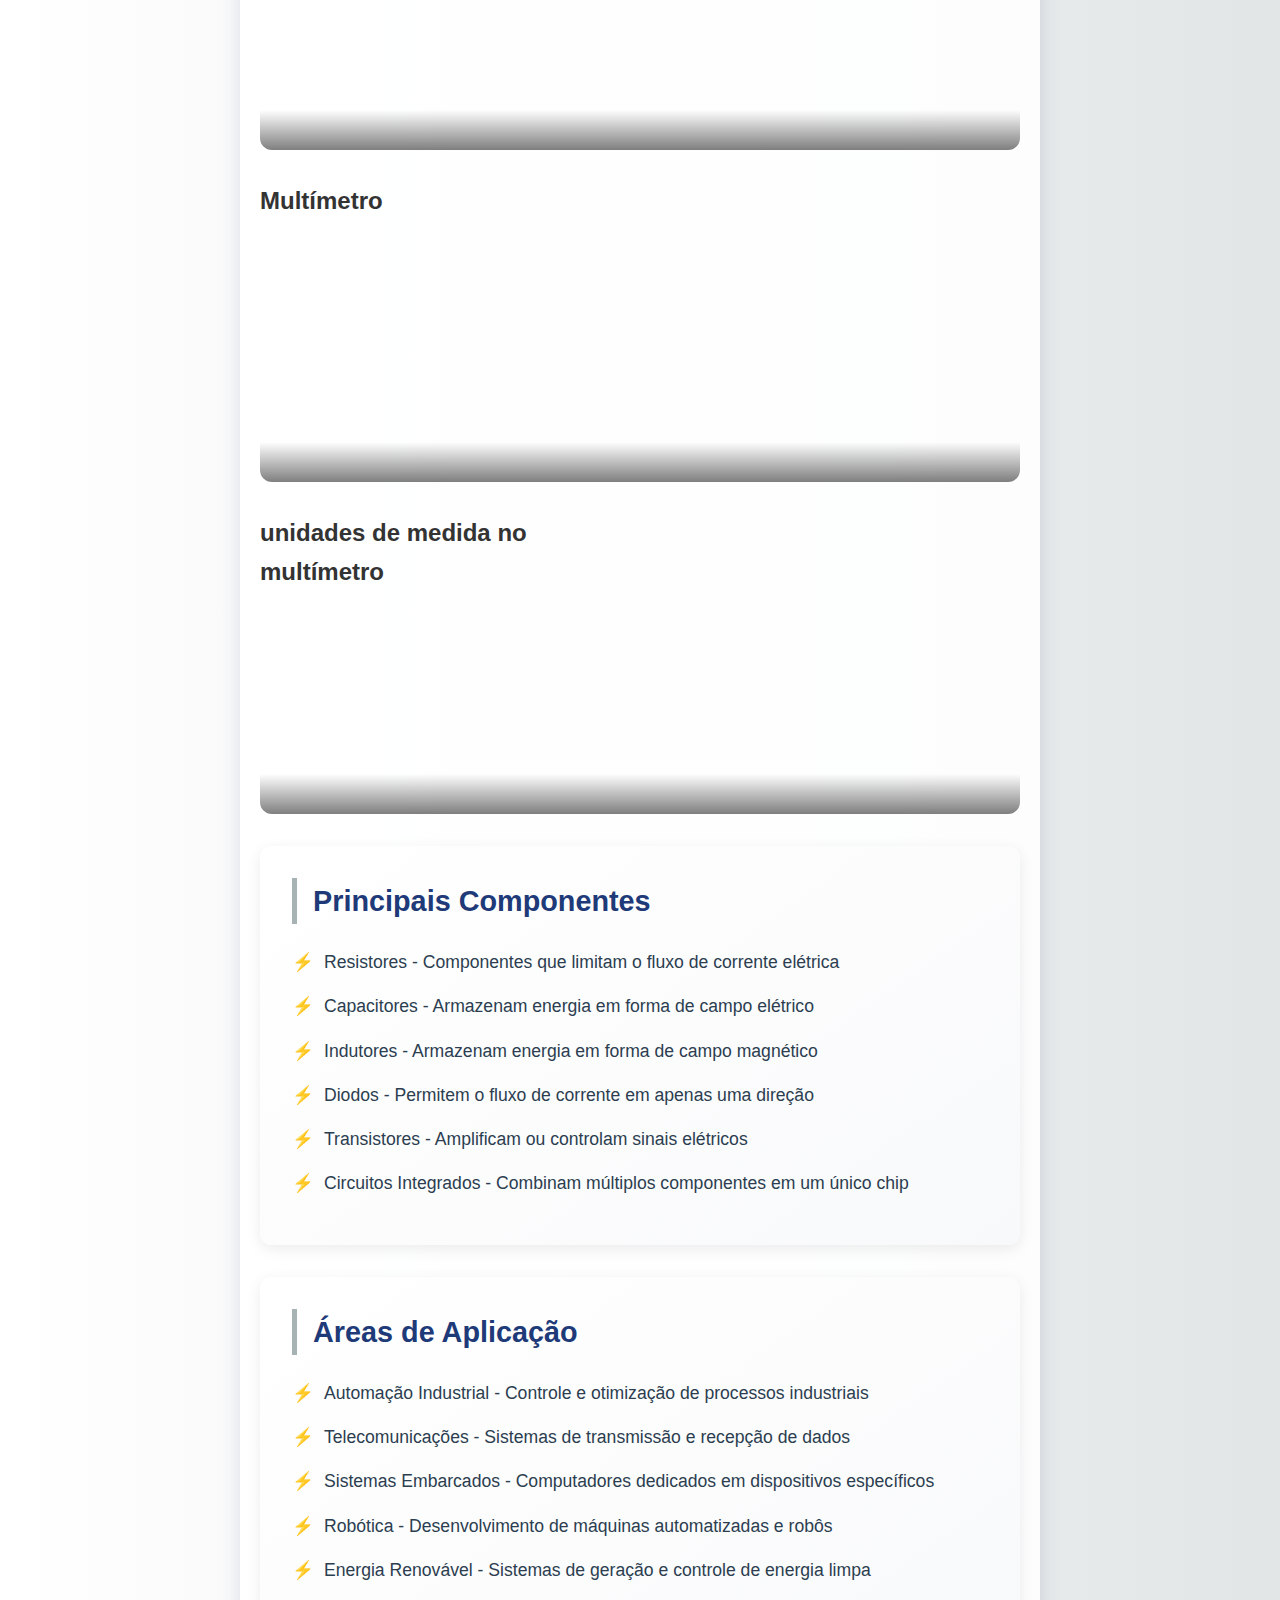
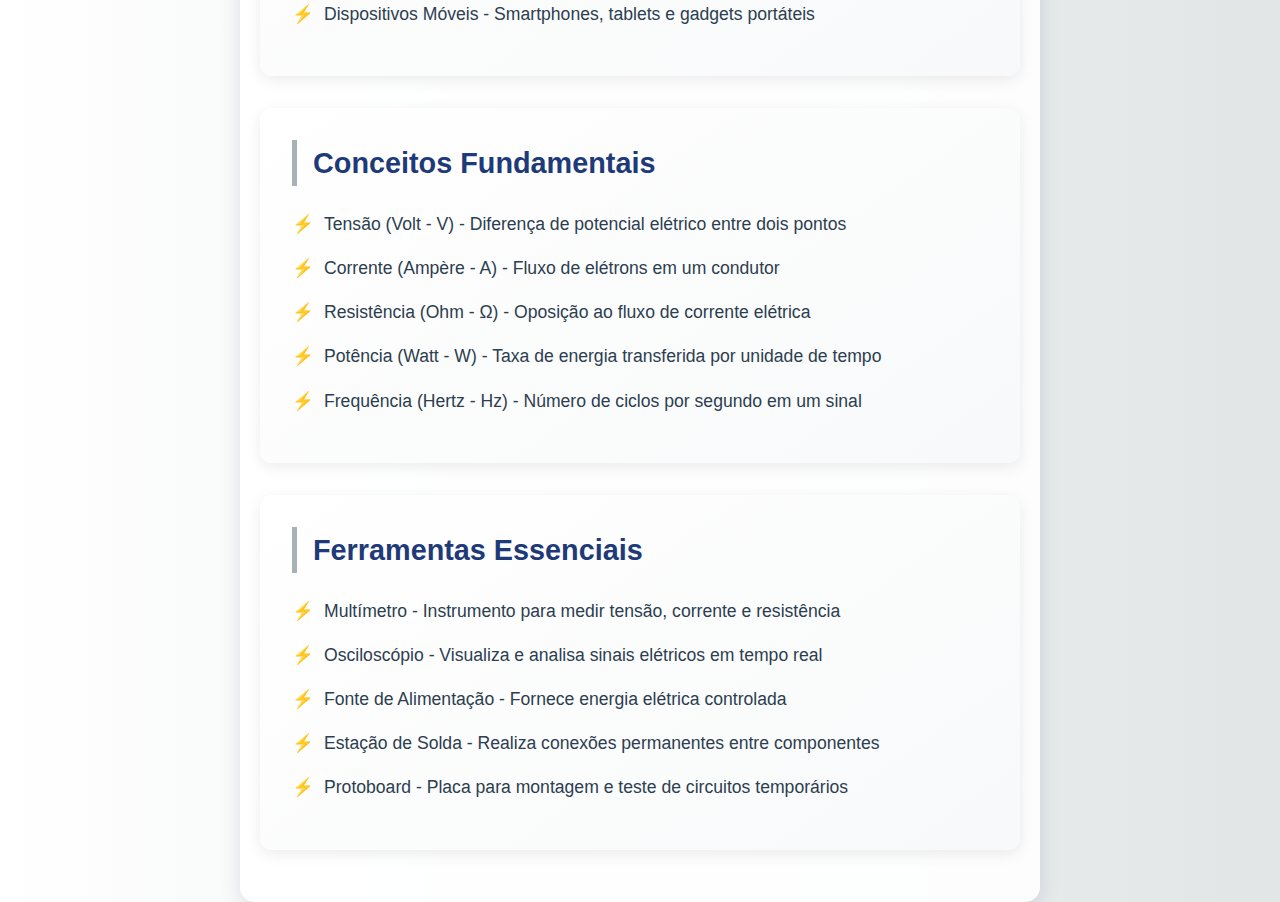
<file: eletroeletrônica.html>
<!DOCTYPE html>
<html lang="pt-BR">
<head>
    <meta charset="UTF-8">
    <meta name="viewport" content="width=device-width, initial-scale=1.0">
    <link rel="stylesheet" href="styles.css">
    <title>Eletroeletrônica - Conceitos Fundamentais</title>
</head>
<body>
    <div class="container">
        <h1>Eletroeletrônica</h1>

        <nav class="main-nav">
            <ul>
                <li><a href="index.html">Home</a></li>
                <li><a href="servicos.html">Serviços</a></li>
                <li><a href="algoritmos.html">Algoritmos</a></li>
                <li><a href="componentes.html">Componentes</a></li>
                <li><a href="contato.html">Contato</a></li>
                <li><a href="java.html">JavaScript</a></li>
                <li><a href="eletroeletrônica.html">Eletroeletrônica</a></li>
                <li><a href="banco_de_dados.html">Banco de Dados</a></li>
            </ul>
        </nav>

    
        <div class="banner">
            <h2>Resistores e código de cores</h2>
            <img src="Foto de 💖Brenda💖.jpg" alt="Circuito eletrônico" class="banner-image">
            <div class="banner-overlay">
            </div>
        </div>
        <div class="banner">
            <h2>Circuito com 7 segmentos</h2>
            <img src="Circuito-Arduino-Display-7-segmentos-1024x709.png" alt="Circuito eletrônico" class="banner-image">
            <div class="banner-overlay">
            </div>
        </div>
        <div class="banner">
            <h2>sistema led com pilha</h2>
            <img src="SharedScreenshot.jpg" alt="Circuito eletrônico" class="banner-image">
            <div class="banner-overlay">
            </div>
        </div>
        <div class="banner">
            <h2>Arduino</h2>
            <img src="1AC01-9-1-min.jpeg" alt="Circuito eletrônico" class="banner-image">
            <div class="banner-overlay">
            </div>
        </div>
        <div class="banner">
            <h2>programa no IDE arduíno</h2>
            <img src="d0f7a960f433d796bfe608450c78f87b.png" alt="Circuito eletrônico" class="banner-image">
            <div class="banner-overlay">
            </div>
        </div>
        <div class="banner">
            <h2>Entrada analógica no arduíno</h2>
            <img src="SharedScreenshot6.jpg" alt="Circuito eletrônico" class="banner-image">
            <div class="banner-overlay">
            </div>
        </div>
        <div class="banner">
            <h2>Entrada digital no arduíno</h2>
            <img src="SharedScreenshot7.jpg" alt="Circuito eletrônico" class="banner-image">
            <div class="banner-overlay">
            </div>
        </div>
        <div class="banner">
            <h2>saída analógica no arduíno (pwm)</h2>
            <img src="SharedScreenshot8.jpg" alt="Circuito eletrônico" class="banner-image">
            <div class="banner-overlay">
            </div>
        </div>
        <div class="banner">
            <h2>saída digital no arduíno</h2>
            <img src="Entradas-e-Saídas-digitais-Arduino-01.png" alt="Circuito eletrônico" class="banner-image">
            <div class="banner-overlay">
            </div>
        </div>
        <div class="banner">
            <h2>Multímetro</h2>
            <img src="multi.jpg" alt="Circuito eletrônico" class="banner-image">
            <div class="banner-overlay">
            </div>
        </div>
        <div class="banner">
            <h2>unidades de medida no multímetro</h2>
            <img src="como-usar-multimetro-digital.jpg" alt="Circuito eletrônico" class="banner-image">
            <div class="banner-overlay">
            </div>
        </div>
        
        <div class="topic">
            <h2>Principais Componentes</h2>
            <ul>
                <li>Resistores - Componentes que limitam o fluxo de corrente elétrica</li>
                <li>Capacitores - Armazenam energia em forma de campo elétrico</li>
                <li>Indutores - Armazenam energia em forma de campo magnético</li>
                <li>Diodos - Permitem o fluxo de corrente em apenas uma direção</li>
                <li>Transistores - Amplificam ou controlam sinais elétricos</li>
                <li>Circuitos Integrados - Combinam múltiplos componentes em um único chip</li>
            </ul>
        </div>
        
        <div class="topic">
            <h2>Áreas de Aplicação</h2>
            <ul>
                <li>Automação Industrial - Controle e otimização de processos industriais</li>
                <li>Telecomunicações - Sistemas de transmissão e recepção de dados</li>
                <li>Sistemas Embarcados - Computadores dedicados em dispositivos específicos</li>
                <li>Robótica - Desenvolvimento de máquinas automatizadas e robôs</li>
                <li>Energia Renovável - Sistemas de geração e controle de energia limpa</li>
                <li>Dispositivos Móveis - Smartphones, tablets e gadgets portáteis</li>
            </ul>
        </div>
        
        <div class="topic">
            <h2>Conceitos Fundamentais</h2>
            <ul>
                <li>Tensão (Volt - V) - Diferença de potencial elétrico entre dois pontos</li>
                <li>Corrente (Ampère - A) - Fluxo de elétrons em um condutor</li>
                <li>Resistência (Ohm - Ω) - Oposição ao fluxo de corrente elétrica</li>
                <li>Potência (Watt - W) - Taxa de energia transferida por unidade de tempo</li>
                <li>Frequência (Hertz - Hz) - Número de ciclos por segundo em um sinal</li>
            </ul>
        </div>
        
        <div class="topic">
            <h2>Ferramentas Essenciais</h2>
            <ul>
                <li>Multímetro - Instrumento para medir tensão, corrente e resistência</li>
                <li>Osciloscópio - Visualiza e analisa sinais elétricos em tempo real</li>
                <li>Fonte de Alimentação - Fornece energia elétrica controlada</li>
                <li>Estação de Solda - Realiza conexões permanentes entre componentes</li>
                <li>Protoboard - Placa para montagem e teste de circuitos temporários</li>
            </ul>
        </div>
</file>
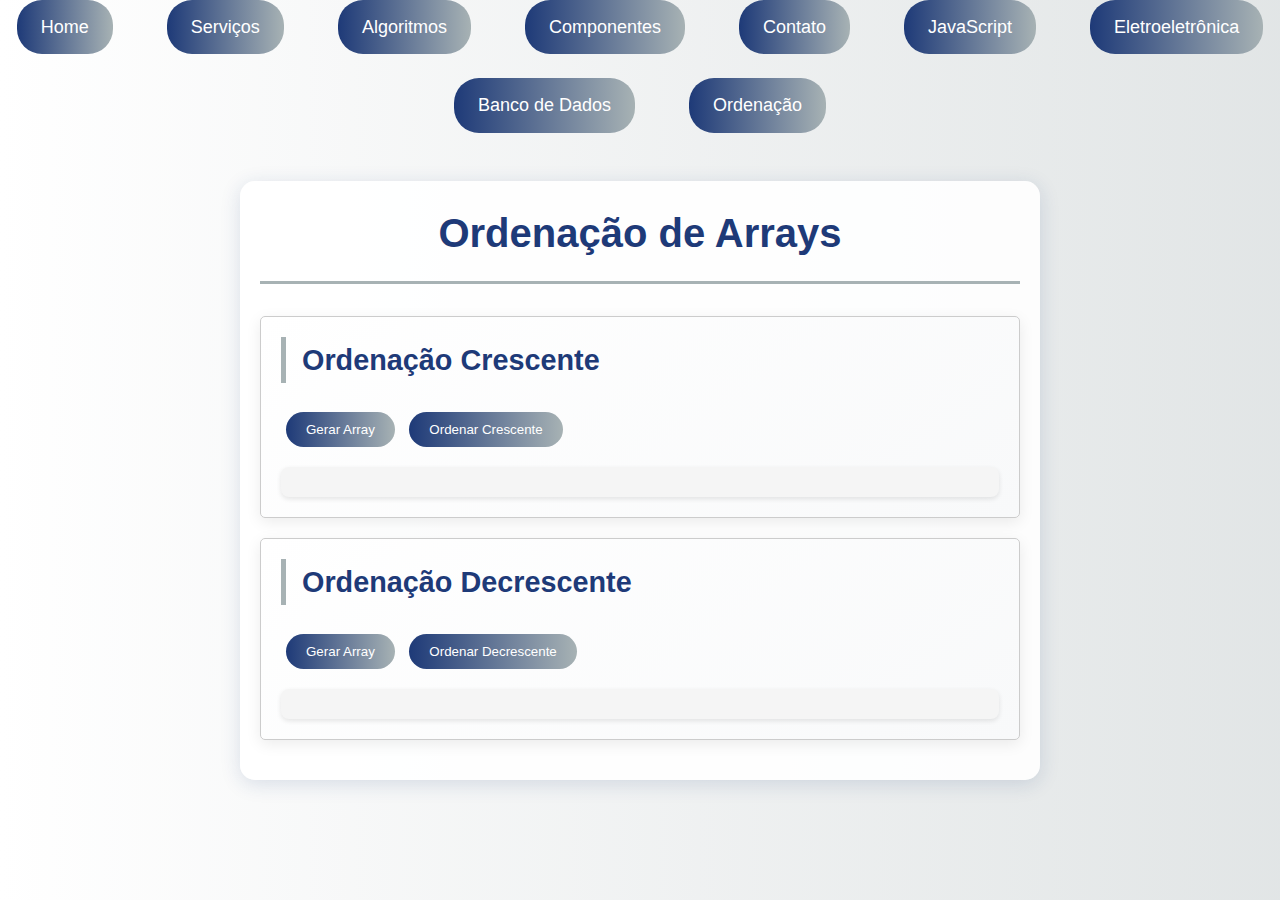
<file: ordenacao.html>
<!DOCTYPE html>
<html lang="pt-br">
<head>
    <meta charset="UTF-8">
    <meta name="viewport" content="width=device-width, initial-scale=1.0">
    <title>Ordenação de Arrays</title>
    <script src="crescente.js"></script>
    <script src="decrescente.js"></script>
    <link rel="stylesheet" href="styles.css">
</head>
<body>

    <nav class="main-nav">
        <ul>
            <li><a href="index.html">Home</a></li>
            <li><a href="servicos.html">Serviços</a></li>
            <li><a href="algoritmos.html">Algoritmos</a></li>
            <li><a href="componentes.html">Componentes</a></li>
            <li><a href="contato.html">Contato</a></li>
            <li><a href="java.html">JavaScript</a></li>
            <li><a href="eletroeletrônica.html">Eletroeletrônica</a></li>
            <li><a href="banco_de_dados.html">Banco de Dados</a></li>
            <li><a href="ordenacao.html">Ordenação</a></li>
        </ul>
    </nav>

    <div class="container">
        <h1>Ordenação de Arrays</h1>
        
        <div class="section">
            <h2>Ordenação Crescente</h2>
            <button onclick="gerarArrayCrescente()">Gerar Array</button>
            <button onclick="ordenarCrescente()">Ordenar Crescente</button>
            <div id="resultadoCrescente" class="resultado"></div>
        </div>

        <div class="section">
            <h2>Ordenação Decrescente</h2>
            <button onclick="gerarArrayDecrescente()">Gerar Array</button>
            <button onclick="ordenarDecrescente()">Ordenar Decrescente</button>
            <div id="resultadoDecrescente" class="resultado"></div>
        </div>
    </div>
</body>
</html>
</file>
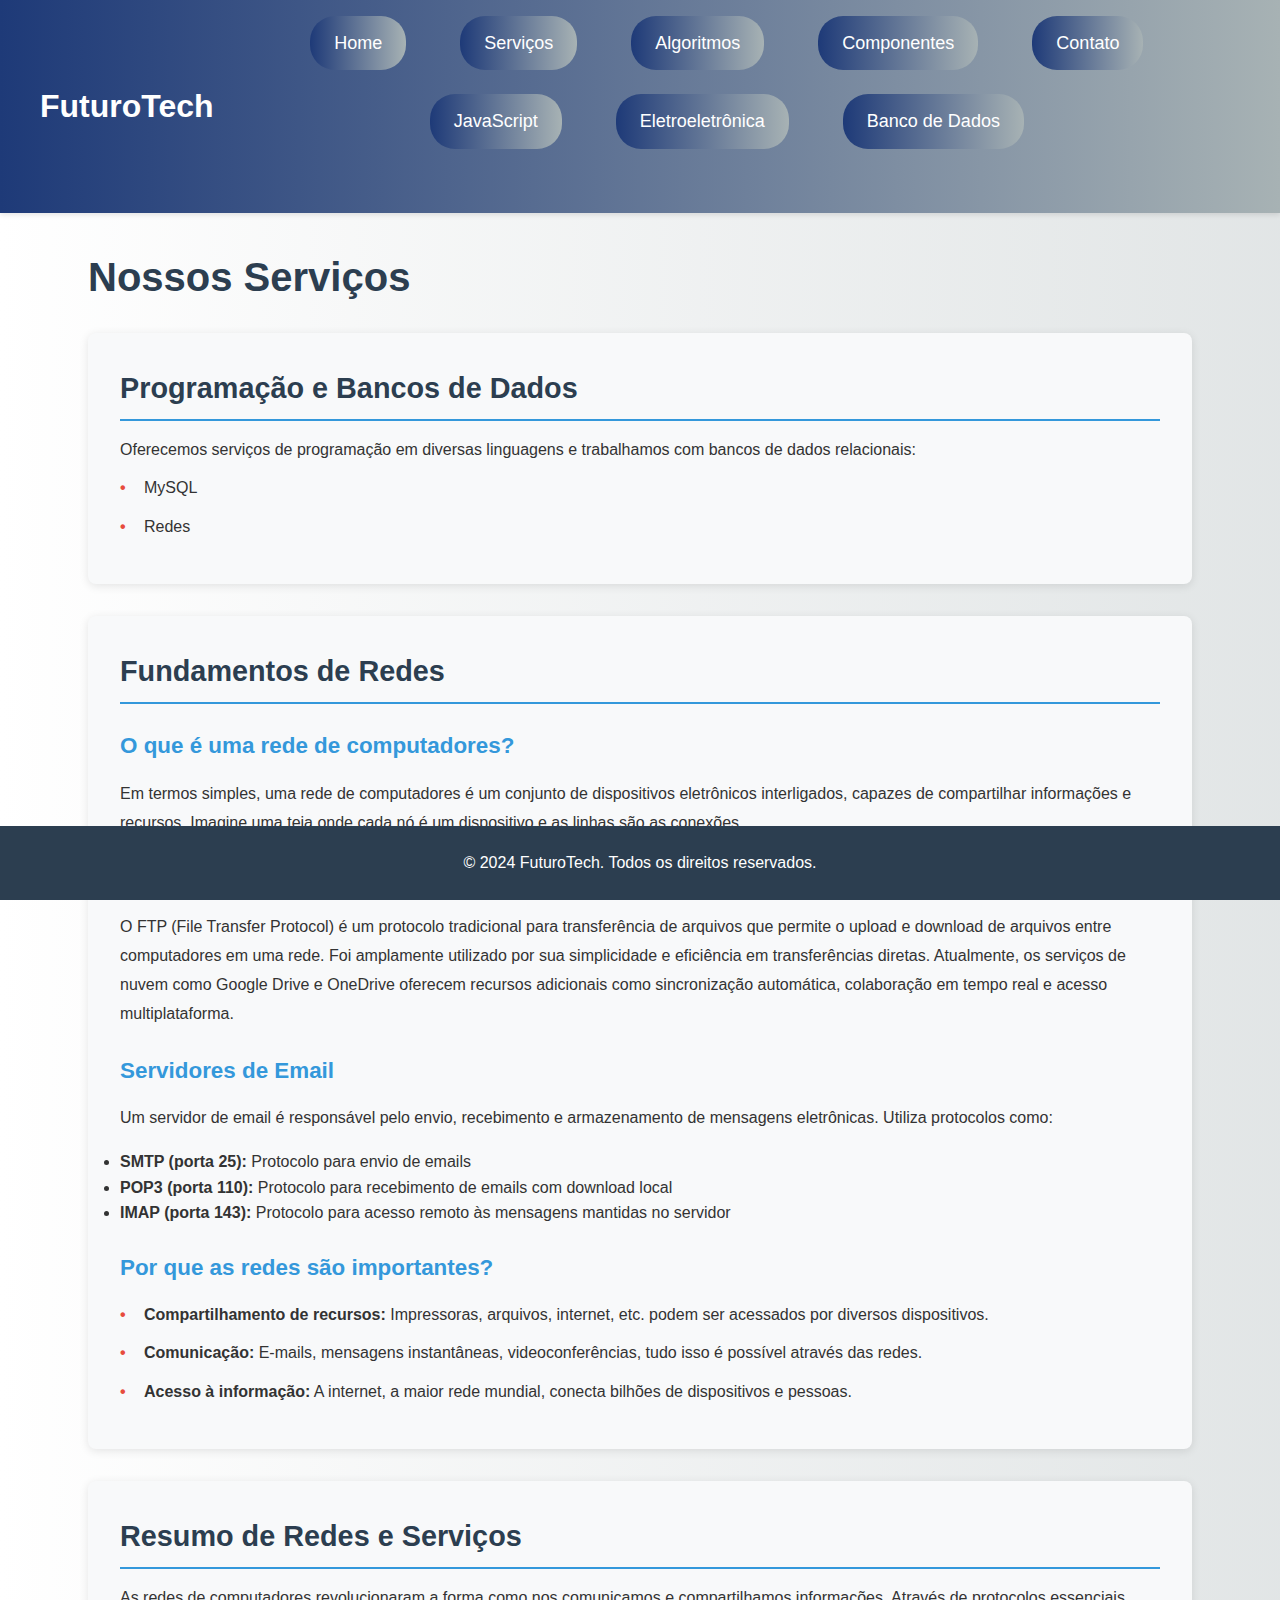
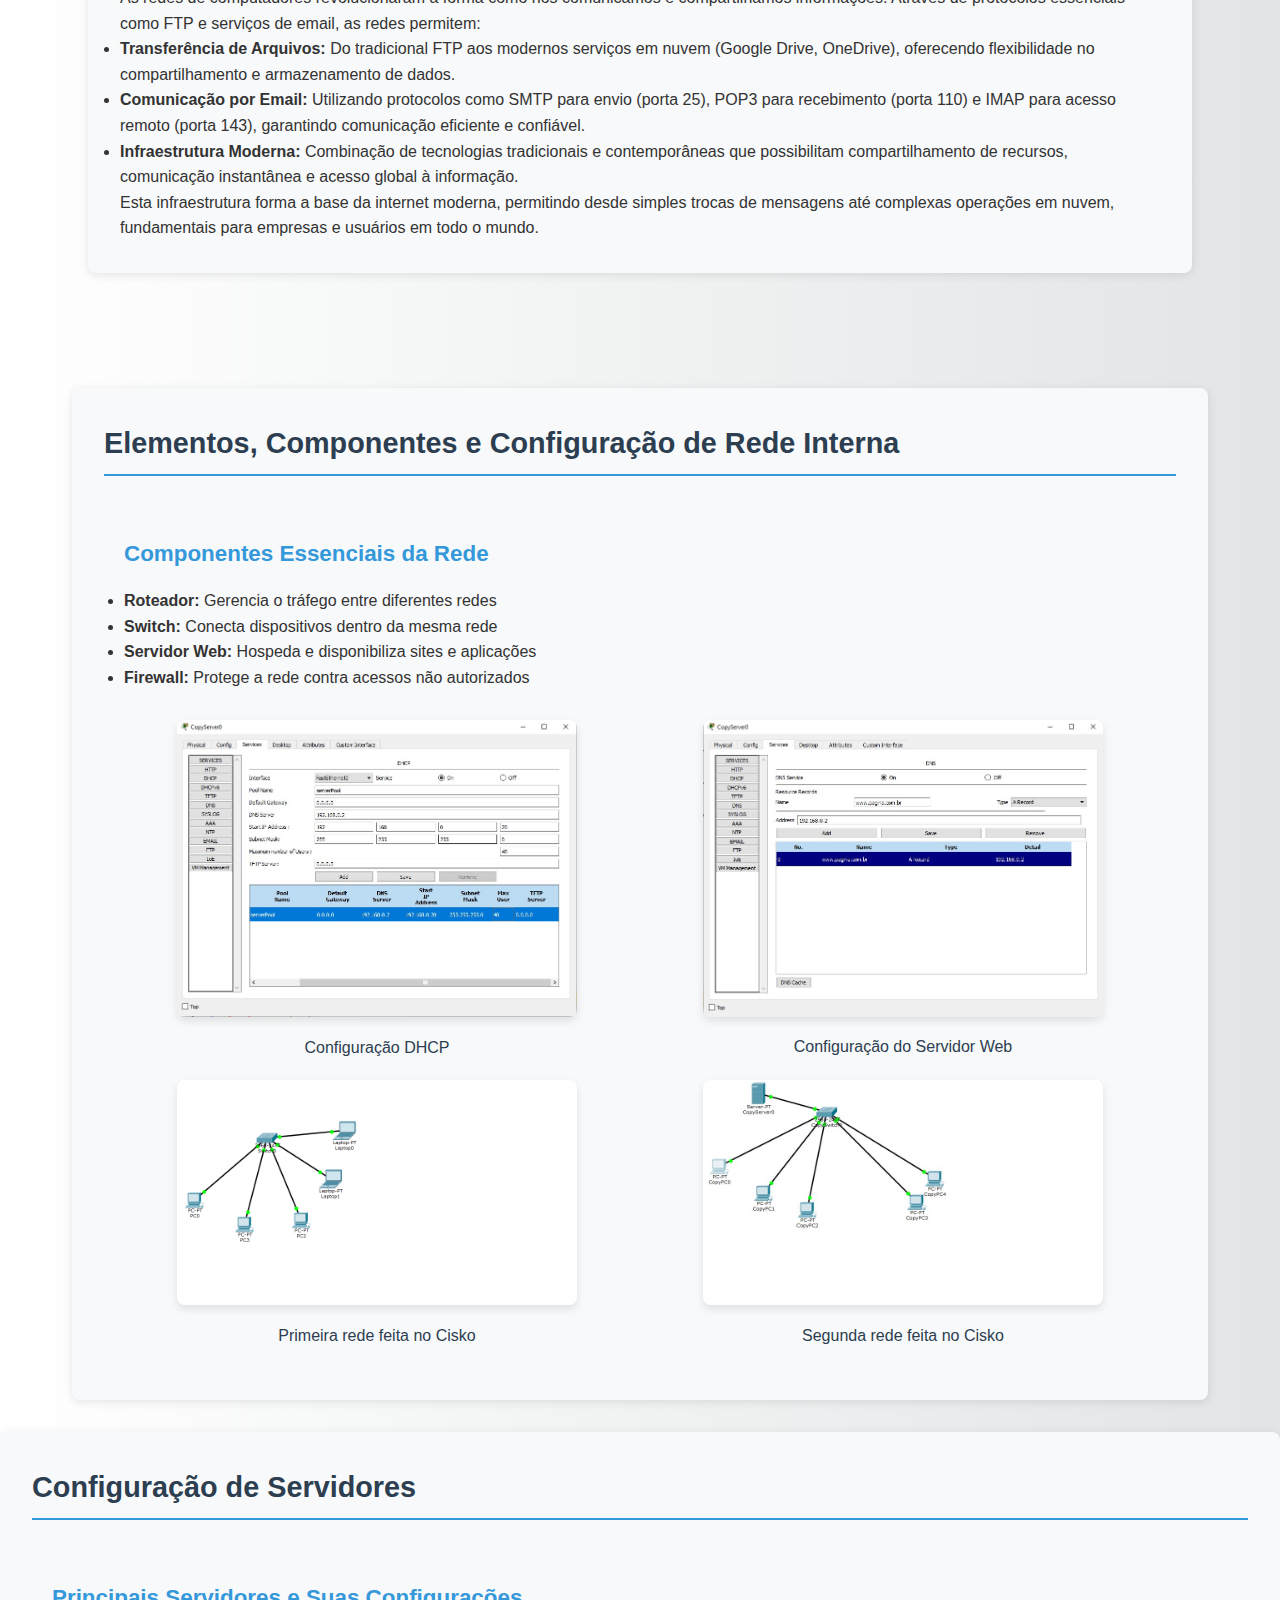
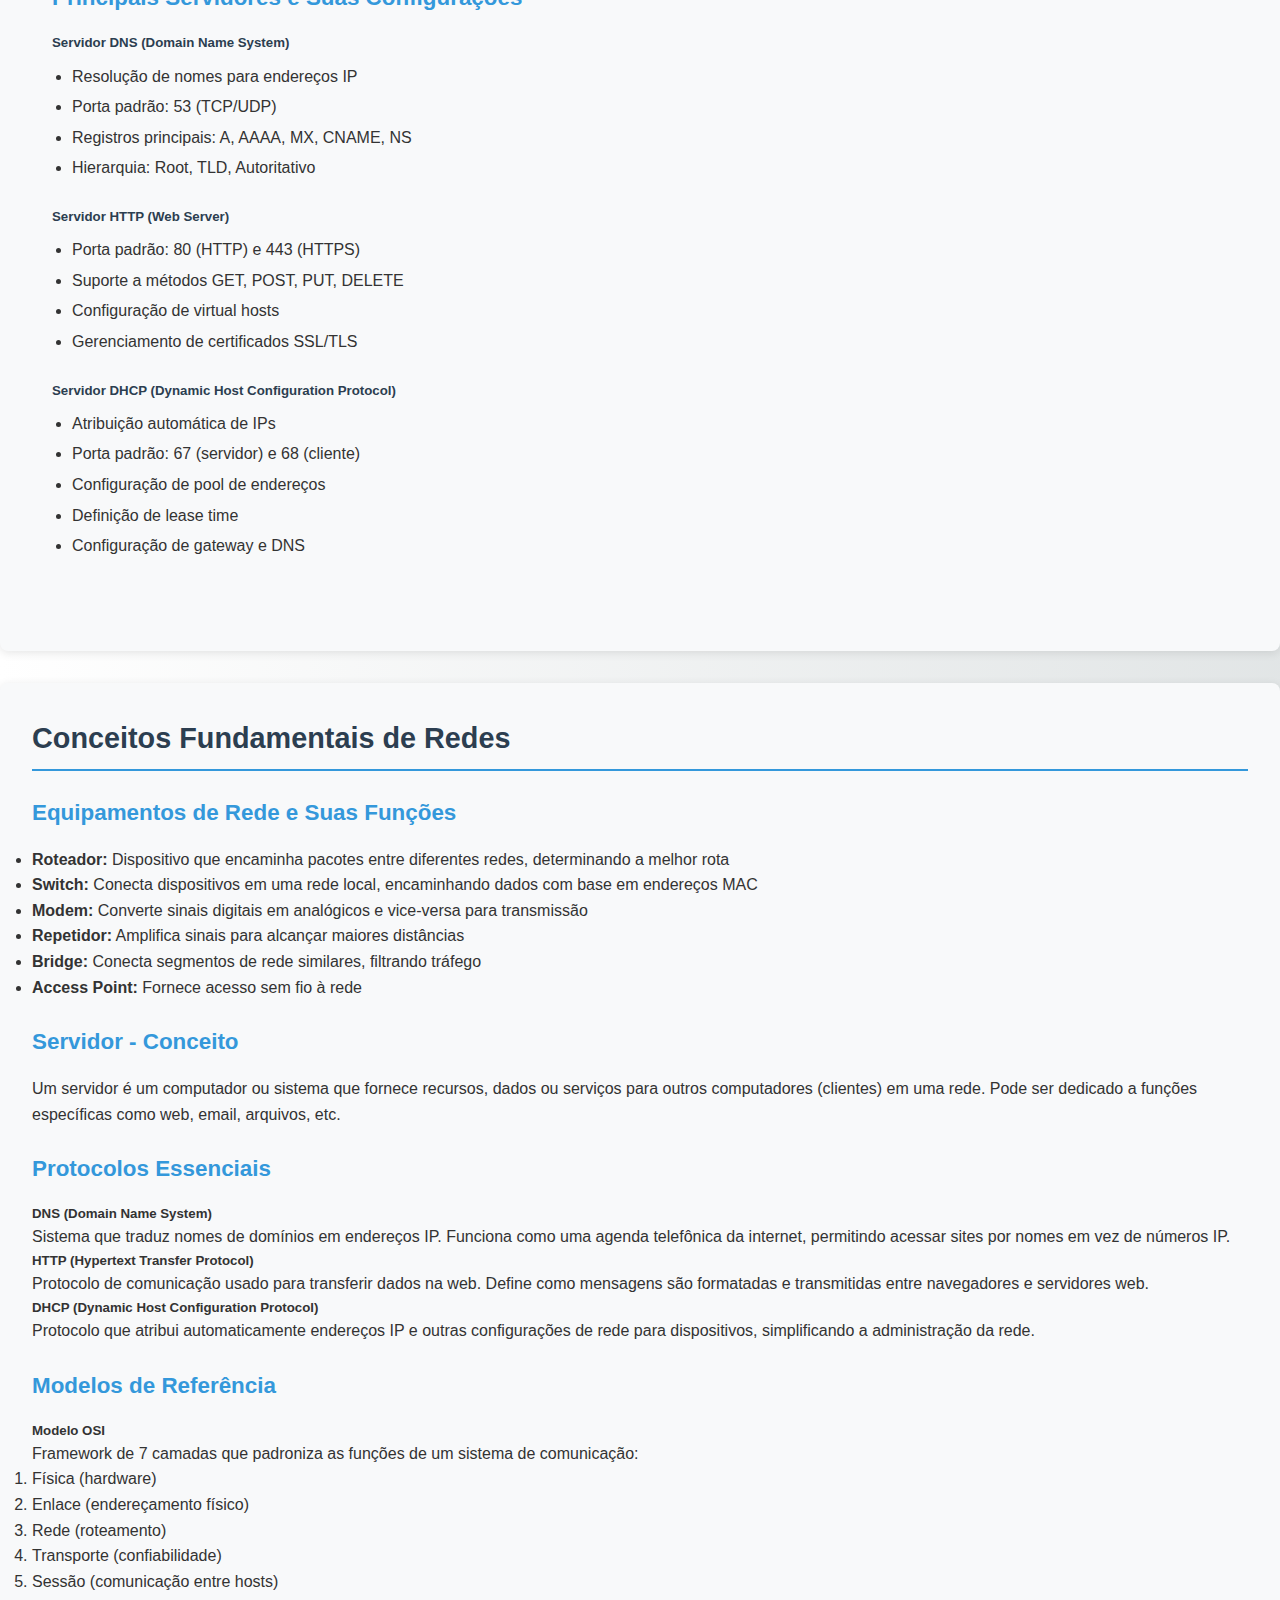
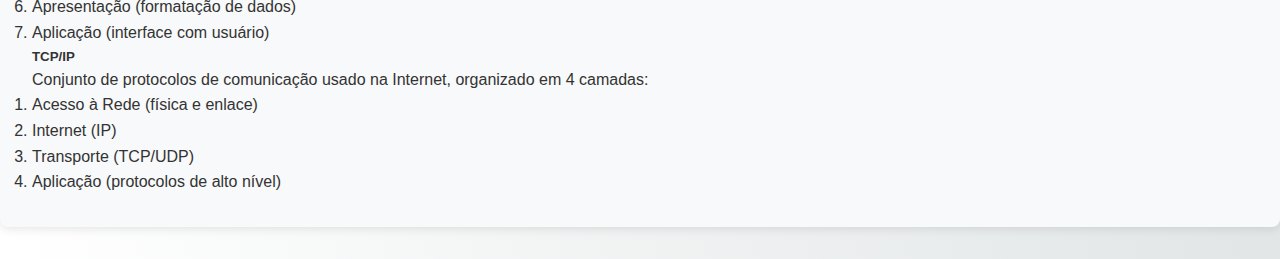
<file: servicos.html>
<!DOCTYPE html>
<html lang="pt-BR">
<head>
    <meta charset="UTF-8">
    <meta name="viewport" content="width=device-width, initial-scale=1.0">
    <meta name="description" content="Serviços oferecidos pela FuturoTech - Programação, Bancos de Dados e Redes">
    <link rel="stylesheet" href="styles.css">
    <title>Nossos Serviços - FuturoTech</title>
</head>

<body>
    <header class="main-header">
        <div class="header-container">
            <h1>FuturoTech</h1>
            <nav class="main-nav">
                <ul>
                    <li><a href="index.html">Home</a></li>
                    <li><a href="servicos.html">Serviços</a></li>
                    <li><a href="algoritmos.html">Algoritmos</a></li>
                    <li><a href="componentes.html">Componentes</a></li>
                    <li><a href="contato.html">Contato</a></li>
                    <li><a href="java.html">JavaScript</a></li>
                    <li><a href="eletroeletrônica.html">Eletroeletrônica</a></li>
                    <li><a href="banco_de_dados.html">Banco de Dados</a></li>
                </ul>
            </nav>
        </div>
    </header>

    <main class="main-content">
        <section id="servicos" class="services-section">
            <h2 class="section-title">Nossos Serviços</h2>
            
            <div class="service-card">
                <h3>Programação e Bancos de Dados</h3>
                <p>Oferecemos serviços de programação em diversas linguagens e trabalhamos com bancos de dados relacionais:</p>
                <ul class="service-list">
                    <li>MySQL</li>
                    <li>Redes</li>
                </ul>
            </div>

            <div class="service-card">
                <h3>Fundamentos de Redes</h3>
                <div class="network-info">
                    <h4>O que é uma rede de computadores?</h4>
                    <p>Em termos simples, uma rede de computadores é um conjunto de dispositivos eletrônicos interligados, capazes de compartilhar informações e recursos. Imagine uma teia onde cada nó é um dispositivo e as linhas são as conexões.</p>

                    <h4>Servidores FTP e Armazenamento em Nuvem</h4>
                    <p>O FTP (File Transfer Protocol) é um protocolo tradicional para transferência de arquivos que permite o upload e download de arquivos entre computadores em uma rede. Foi amplamente utilizado por sua simplicidade e eficiência em transferências diretas. Atualmente, os serviços de nuvem como Google Drive e OneDrive oferecem recursos adicionais como sincronização automática, colaboração em tempo real e acesso multiplataforma.</p>

                    <h4>Servidores de Email</h4>
                    <p>Um servidor de email é responsável pelo envio, recebimento e armazenamento de mensagens eletrônicas. Utiliza protocolos como:</p>
                    <ul>
                        <li><strong>SMTP (porta 25):</strong> Protocolo para envio de emails</li>
                        <li><strong>POP3 (porta 110):</strong> Protocolo para recebimento de emails com download local</li>
                        <li><strong>IMAP (porta 143):</strong> Protocolo para acesso remoto às mensagens mantidas no servidor</li>
                    </ul>

                    <h4>Por que as redes são importantes?</h4>
                    <ul class="benefits-list">
                        <li><strong>Compartilhamento de recursos:</strong> Impressoras, arquivos, internet, etc. podem ser acessados por diversos dispositivos.</li>
                        <li><strong>Comunicação:</strong> E-mails, mensagens instantâneas, videoconferências, tudo isso é possível através das redes.</li>
                        <li><strong>Acesso à informação:</strong> A internet, a maior rede mundial, conecta bilhões de dispositivos e pessoas.</li>
                    </ul>
                </div>
            </div>

            <div class="service-card">
                <h3>Resumo de Redes e Serviços</h3>
                <div class="summary-info">
                    <p>As redes de computadores revolucionaram a forma como nos comunicamos e compartilhamos informações. Através de protocolos essenciais como FTP e serviços de email, as redes permitem:</p>
                    
                    <ul class="summary-list">
                        <li><strong>Transferência de Arquivos:</strong> Do tradicional FTP aos modernos serviços em nuvem (Google Drive, OneDrive), oferecendo flexibilidade no compartilhamento e armazenamento de dados.</li>
                        
                        <li><strong>Comunicação por Email:</strong> Utilizando protocolos como SMTP para envio (porta 25), POP3 para recebimento (porta 110) e IMAP para acesso remoto (porta 143), garantindo comunicação eficiente e confiável.</li>
                        
                        <li><strong>Infraestrutura Moderna:</strong> Combinação de tecnologias tradicionais e contemporâneas que possibilitam compartilhamento de recursos, comunicação instantânea e acesso global à informação.</li>
                    </ul>
                    
                    <p>Esta infraestrutura forma a base da internet moderna, permitindo desde simples trocas de mensagens até complexas operações em nuvem, fundamentais para empresas e usuários em todo o mundo.</p>
                </div>
            </div>
        </section>
    </main>
<br><br>
    <footer class="main-footer">
        <p>&copy; 2024 FuturoTech. Todos os direitos reservados.</p>
    </footer>
</body>
</html>

<section id="network-infrastructure" class="services-section">
    <div class="service-card">
        <h3>Elementos, Componentes e Configuração de Rede Interna</h3>
        <div class="network-components">
            <h4>Componentes Essenciais da Rede</h4>
            <ul class="network-list">
                <li><strong>Roteador:</strong> Gerencia o tráfego entre diferentes redes</li>
                <li><strong>Switch:</strong> Conecta dispositivos dentro da mesma rede</li>
                <li><strong>Servidor Web:</strong> Hospeda e disponibiliza sites e aplicações</li>
                <li><strong>Firewall:</strong> Protege a rede contra acessos não autorizados</li>
            </ul>

            <div class="network-images-grid">
                <div class="network-image">
                    <img src="configuracao_DHCP.jpg" alt="Topologia de Rede no Cisco Packet Tracer">
                    <p>Configuração DHCP</p>
                </div>
                <div class="network-image">
                    <img src="configuracao_DNS.jpg" alt="Configuração do Servidor Web">
                    <p>Configuração do Servidor Web</p>
                </div>
                <div class="network-image">
                    <img src="rede_local01.png" alt="Configuração do Roteador">
                    <p>Primeira rede feita no Cisko</p>
                </div>
                <div class="network-image">
                    <img src="rede_local02.png.jpg" alt="Configurações de Segurança">
                    <p>Segunda rede feita no Cisko</p>
                </div>
            </div>
        </div>
    </div>
</section>

<div class="service-card">
    <h3>Configuração de Servidores</h3>
    <div class="server-config">
        <h4>Principais Servidores e Suas Configurações</h4>
        
        <div class="server-type">
            <h5>Servidor DNS (Domain Name System)</h5>
            <ul>
                <li>Resolução de nomes para endereços IP</li>
                <li>Porta padrão: 53 (TCP/UDP)</li>
                <li>Registros principais: A, AAAA, MX, CNAME, NS</li>
                <li>Hierarquia: Root, TLD, Autoritativo</li>
            </ul>
        </div>

        <div class="server-type">
            <h5>Servidor HTTP (Web Server)</h5>
            <ul>
                <li>Porta padrão: 80 (HTTP) e 443 (HTTPS)</li>
                <li>Suporte a métodos GET, POST, PUT, DELETE</li>
                <li>Configuração de virtual hosts</li>
                <li>Gerenciamento de certificados SSL/TLS</li>
            </ul>
        </div>

        <div class="server-type">
            <h5>Servidor DHCP (Dynamic Host Configuration Protocol)</h5>
            <ul>
                <li>Atribuição automática de IPs</li>
                <li>Porta padrão: 67 (servidor) e 68 (cliente)</li>
                <li>Configuração de pool de endereços</li>
                <li>Definição de lease time</li>
                <li>Configuração de gateway e DNS</li>
            </ul>
        </div>
    </div>
</div>

<div class="service-card">
    <h3>Conceitos Fundamentais de Redes</h3>
    
    <div class="network-concepts">
        <h4>Equipamentos de Rede e Suas Funções</h4>
        <ul>
            <li><strong>Roteador:</strong> Dispositivo que encaminha pacotes entre diferentes redes, determinando a melhor rota</li>
            <li><strong>Switch:</strong> Conecta dispositivos em uma rede local, encaminhando dados com base em endereços MAC</li>
            <li><strong>Modem:</strong> Converte sinais digitais em analógicos e vice-versa para transmissão</li>
            <li><strong>Repetidor:</strong> Amplifica sinais para alcançar maiores distâncias</li>
            <li><strong>Bridge:</strong> Conecta segmentos de rede similares, filtrando tráfego</li>
            <li><strong>Access Point:</strong> Fornece acesso sem fio à rede</li>
        </ul>

        <h4>Servidor - Conceito</h4>
        <p>Um servidor é um computador ou sistema que fornece recursos, dados ou serviços para outros computadores (clientes) em uma rede. Pode ser dedicado a funções específicas como web, email, arquivos, etc.</p>

        <h4>Protocolos Essenciais</h4>
        <div class="protocols">
            <div class="protocol-item">
                <h5>DNS (Domain Name System)</h5>
                <p>Sistema que traduz nomes de domínios em endereços IP. Funciona como uma agenda telefônica da internet, permitindo acessar sites por nomes em vez de números IP.</p>
            </div>

            <div class="protocol-item">
                <h5>HTTP (Hypertext Transfer Protocol)</h5>
                <p>Protocolo de comunicação usado para transferir dados na web. Define como mensagens são formatadas e transmitidas entre navegadores e servidores web.</p>
            </div>

            <div class="protocol-item">
                <h5>DHCP (Dynamic Host Configuration Protocol)</h5>
                <p>Protocolo que atribui automaticamente endereços IP e outras configurações de rede para dispositivos, simplificando a administração da rede.</p>
            </div>
        </div>

        <h4>Modelos de Referência</h4>
        <div class="reference-models">
            <div class="model">
                <h5>Modelo OSI</h5>
                <p>Framework de 7 camadas que padroniza as funções de um sistema de comunicação:</p>
                <ol>
                    <li>Física (hardware)</li>
                    <li>Enlace (endereçamento físico)</li>
                    <li>Rede (roteamento)</li>
                    <li>Transporte (confiabilidade)</li>
                    <li>Sessão (comunicação entre hosts)</li>
                    <li>Apresentação (formatação de dados)</li>
                    <li>Aplicação (interface com usuário)</li>
                </ol>
            </div>

            <div class="model">
                <h5>TCP/IP</h5>
                <p>Conjunto de protocolos de comunicação usado na Internet, organizado em 4 camadas:</p>
                <ol>
                    <li>Acesso à Rede (física e enlace)</li>
                    <li>Internet (IP)</li>
                    <li>Transporte (TCP/UDP)</li>
                    <li>Aplicação (protocolos de alto nível)</li>
                </ol>
            </div>
        </div>
    </div>
</div>
</file>
<file: styles.css>
body {  
    font-family: Arial, sans-serif;  
    line-height: 1.6;  
    margin: 0;  
    padding: 0;  
    background: linear-gradient(270deg, #1e3a78, #A7B2B4, #fff);  
    background-size: 600% 600%;  
    animation: gradientAnimation 20s ease infinite;  
}  

@keyframes gradientAnimation {  
    0% { background-position: 0% 50%; }  
    50% { background-position: 100% 50%; }  
    100% { background-position: 0% 50%; }  
}   

header {  
    background: linear-gradient(90deg, #1e3a78, #A7B2B4);  
    color: #fff;  
    padding: 20px 0;   
    text-align: center;  
    box-shadow: 0 2px 5px rgba(0, 0, 0, 0.2);   
}  

nav ul {  
    list-style: none;  
    padding: 0;  
    margin: 0;   
}  

nav ul li {  
    display: inline;  
    margin: 0 15px;  
}  

nav ul li a {  
    color: white;                     
    text-decoration: none;          
    font-size: 18px;              
    padding: 10px 15px;             
    display: inline-block;           
    border-radius: 5px;              
    transition: background 0.3s, color 0.3s;   
}  

nav ul li a:hover {  
    background: rgba(255, 255, 255, 0.2);   
    color: #FFD700;                    
}  

main {  
    padding: 20px;  
    max-width: 1200px;  
    margin: 0 auto;   
}  


.contact-info {
    max-width: 800px;
    margin: 2rem auto;
    padding: 2rem;
    background-color: #f8f9fa;
    border-radius: 8px;
    box-shadow: 0 2px 4px rgba(0,0,0,0.1);
}

.contact-details {
    margin: 1.5rem 0;
}

.contact-details p {
    margin: 1rem 0;
    font-size: 1.1rem;
    line-height: 1.6;
}

.map-container {
    max-width: 1200px;
    margin: 2rem auto;
    padding: 0 1rem;
}

.map-container h2 {
    margin-bottom: 1.5rem;
    text-align: center;
}

iframe {
    border-radius: 8px;
    box-shadow: 0 2px 4px rgba(0,0,0,0.1);
}

footer {
    text-align: center;
    padding: 1.5rem;
    margin-top: 2rem;
    background-color: #f8f9fa;
}

@media (max-width: 768px) {  
    nav ul li {  
        display: block;   
        margin: 10px 0;  
    }  

    nav ul li a {  
        font-size: 16px;   
    }  
    
    header {  
        padding: 15px 0;   
    }  
}

iframe{
    width: 1200px;  
    height: 500px; 
    border: none;  
    display: block;  
    margin: 20px auto;
}
.contact-info {
    max-width: 800px;
    margin: 2rem auto;
    padding: 2rem;
    background-color: #f8f9fa;
    border-radius: 8px;
    box-shadow: 0 2px 4px rgba(0,0,0,0.1);
}

.contact-details {
    margin: 1.5rem 0;
}

.contact-details p {
    margin: 1rem 0;
    font-size: 1.1rem;
    line-height: 1.6;
}

.map-container {
    max-width: 1200px;
    margin: 2rem auto;
    padding: 0 1rem;
}

.map-container h2 {
    margin-bottom: 1.5rem;
    text-align: center;
}

iframe {
    border-radius: 8px;
    box-shadow: 0 2px 4px rgba(0,0,0,0.1);
}

footer {
    text-align: center;
    padding: 1.5rem;
    margin-top: 2rem;
    background-color: #f8f9fa;
}

:root {
    --primary-color: #2c3e50;
    --secondary-color: #3498db;
    --text-color: #333;
    --background-color: #fff;
    --accent-color: #e74c3c;
}

* {
    margin: 0;
    padding: 0;
    box-sizing: border-box;
}

body {
    font-family: 'Roboto', sans-serif;
    line-height: 1.6;
    color: var(--text-color);
    background-color: var(--background-color);
}

.main-header {
    background-color: var(--primary-color);
    color: white;
    padding: 1rem;
    box-shadow: 0 2px 5px rgba(0,0,0,0.1);
}

.header-container {
    max-width: 1200px;
    margin: 0 auto;
    display: flex;
    align-items: center;
    justify-content: space-between;
}

.logo {
    height: 50px;
    transition: transform 0.3s ease;
}

.logo:hover {
    transform: scale(1.05);
}

.company-info h1 {
    font-size: 2rem;
    margin-bottom: 0.5rem;
}

.tagline {
    font-size: 1.1rem;
    color: #ecf0f1;
}

.nav-list {
    display: flex;
    gap: 2rem;
    list-style: none;
}

.nav-link {
    color: white;
    text-decoration: none;
    padding: 0.5rem 1rem;
    border-radius: 4px;
    transition: background-color 0.3s ease;
}

.nav-link:hover {
    background-color: var(--secondary-color);
}

.main-content {
    max-width: 1200px;
    margin: 2rem auto;
    padding: 0 1rem;
}

.welcome-section {
    background-color: #f8f9fa;
    padding: 3rem;
    border-radius: 8px;
    box-shadow: 0 2px 10px rgba(0,0,0,0.05);
}

.section-title {
    color: var(--primary-color);
    font-size: 2.5rem;
    margin-bottom: 1.5rem;
}

.welcome-text {
    font-size: 1.2rem;
    line-height: 1.8;
    color: #555;
}

.main-footer {
    background-color: var(--primary-color);
    color: white;
    text-align: center;
    padding: 1.5rem;
    position: fixed;
    bottom: 0;
    width: 100%;
}

@media (max-width: 768px) {
    .header-container {
        flex-direction: column;
        text-align: center;
        gap: 1rem;
    }

    .nav-list {
        flex-direction: column;
        gap: 1rem;
    }

    .welcome-section {
        padding: 2rem;
    }
}

:root {
    --primary-color: #2c3e50;
    --secondary-color: #3498db;
    --accent-color: #e74c3c;
    --background-light: #f8f9fa;
    --text-color: #333;
}

.services-section {
    max-width: 1200px;
    margin: 2rem auto;
    padding: 0 2rem;
}

.service-card {
    background-color: var(--background-light);
    border-radius: 8px;
    padding: 2rem;
    margin-bottom: 2rem;
    box-shadow: 0 2px 10px rgba(0,0,0,0.1);
}

.service-card h3 {
    color: var(--primary-color);
    font-size: 1.8rem;
    margin-bottom: 1rem;
    border-bottom: 2px solid var(--secondary-color);
    padding-bottom: 0.5rem;
}

.service-card h4 {
    color: var(--secondary-color);
    font-size: 1.4rem;
    margin: 1.5rem 0 1rem;
}

.service-list, .benefits-list {
    list-style-type: none;
    padding-left: 1.5rem;
}

.service-list li, .benefits-list li {
    margin: 0.8rem 0;
    position: relative;
}

.service-list li::before, .benefits-list li::before {
    content: "•";
    color: var(--accent-color);
    font-weight: bold;
    position: absolute;
    left: -1.5rem;
}

.network-info p {
    line-height: 1.8;
    color: var(--text-color);
    margin: 1rem 0;
}

@media (max-width: 768px) {
    .service-card {
        padding: 1.5rem;
    }
    
    .service-card h3 {
        font-size: 1.5rem;
    }
    
    .service-card h4 {
        font-size: 1.2rem;
    }
}

.components-section {
    max-width: 1200px;
    margin: 2rem auto;
    padding: 0 2rem;
}

.components-grid {
    display: grid;
    grid-template-columns: repeat(auto-fit, minmax(300px, 1fr));
    gap: 2rem;
    margin-top: 2rem;
}

.component-card {
    background: #ffffff;
    border-radius: 10px;
    padding: 1.5rem;
    box-shadow: 0 4px 6px rgba(0, 0, 0, 0.1);
    transition: transform 0.3s ease;
}

.component-card:hover {
    transform: translateY(-5px);
}

.component-card h2 {
    color: var(--primary-color);
    font-size: 1.5rem;
    margin-bottom: 1rem;
    padding-bottom: 0.5rem;
    border-bottom: 2px solid var(--secondary-color);
}

.component-card h4 {
    color: var(--secondary-color);
    margin: 1rem 0 0.5rem;
}

.component-content p {
    color: var(--text-color);
    line-height: 1.6;
    margin-bottom: 1rem;
}

@media (max-width: 768px) {
    .components-grid {
        grid-template-columns: 1fr;
    }
    
    .component-card {
        margin-bottom: 1rem;
    }
}

.algorithms-section {
    max-width: 1200px;
    margin: 2rem auto;
    padding: 0 2rem;
}

.intro-text {
    font-size: 1.2rem;
    line-height: 1.6;
    margin: 2rem 0;
    color: var(--text-color);
}

.algorithms-container {
    display: grid;
    grid-template-columns: 1fr 1fr;
    gap: 3rem;
    margin-top: 2rem;
}

.algorithm-types {
    background: #ffffff;
    padding: 2rem;
    border-radius: 10px;
    box-shadow: 0 4px 6px rgba(0, 0, 0, 0.1);
}

.algorithm-list {
    padding-left: 2rem;
    margin-top: 1.5rem;
}

.algorithm-list li {
    margin-bottom: 1.5rem;
}

.algorithm-list h4 {
    color: var(--primary-color);
    margin-bottom: 0.5rem;
}

.flowcharts {
    background: #ffffff;
    padding: 2rem;
    border-radius: 10px;
    box-shadow: 0 4px 6px rgba(0, 0, 0, 0.1);
}

.flowchart-gallery {
    display: grid;
    gap: 2rem;
    margin-top: 1.5rem;
}

.flowchart-img {
    width: 100%;
    height: auto;
    border-radius: 8px;
    transition: transform 0.3s ease;
}

.flowchart-img:hover {
    transform: scale(1.05);
}

figure {
    margin: 0;
}

figcaption {
    text-align: center;
    margin-top: 1rem;
    color: var(--text-color);
    font-style: italic;
}

@media (max-width: 768px) {
    .algorithms-container {
        grid-template-columns: 1fr;
    }
    
    .algorithm-types, .flowcharts {
        padding: 1.5rem;
    }
}


.container {
    max-width: 1200px;
    margin: 0 auto;
    padding: 2rem;
    background: rgba(255, 255, 255, 0.9);
    border-radius: 15px;
    box-shadow: 0 4px 20px rgba(30, 58, 120, 0.15);
}

.container h1 {
    color: #1e3a78;
    text-align: center;
    font-size: 2.5rem;
    margin-bottom: 2rem;
    border-bottom: 3px solid #A7B2B4;
    padding-bottom: 1rem;
}

.topic {
    background: linear-gradient(145deg, #ffffff, #f8f9fa);
    margin: 2rem 0;
    padding: 2rem;
    border-radius: 12px;
    box-shadow: 0 4px 15px rgba(0, 0, 0, 0.08);
    transition: transform 0.3s ease;
}

.topic:hover {
    transform: translateY(-5px);
}

.topic h2 {
    color: #1e3a78;
    font-size: 1.8rem;
    margin-bottom: 1.5rem;
    border-left: 5px solid #A7B2B4;
    padding-left: 1rem;
}

.topic p {
    color: #333;
    line-height: 1.8;
    font-size: 1.1rem;
    margin-bottom: 1.5rem;
}

.topic ul {
    list-style: none;
    padding: 0;
}

.topic ul li {
    margin: 1rem 0;
    padding-left: 2rem;
    position: relative;
    font-size: 1.1rem;
    color: #2c3e50;
}

.topic ul li:before {
    content: "⚡";
    position: absolute;
    left: 0;
    color: #1e3a78;
}

.main-nav ul {
    display: flex;
    justify-content: center;
    flex-wrap: wrap;
    gap: 1.5rem;
    margin-bottom: 3rem;
}

.main-nav ul li a {
    background: linear-gradient(90deg, #1e3a78, #A7B2B4);
    color: white;
    padding: 0.8rem 1.5rem;
    border-radius: 25px;
    text-decoration: none;
    transition: transform 0.3s ease, box-shadow 0.3s ease;
    display: inline-block;
}

.main-nav ul li a:hover {
    transform: translateY(-3px);
    box-shadow: 0 4px 15px rgba(30, 58, 120, 0.3);
    background: linear-gradient(90deg, #A7B2B4, #1e3a78);
}

@media (max-width: 768px) {
    .container {
        padding: 1rem;
    }

    .container h1 {
        font-size: 2rem;
    }

    .topic {
        padding: 1.5rem;
    }

    .topic h2 {
        font-size: 1.5rem;
    }

    .main-nav ul {
        flex-direction: column;
        align-items: center;
    }

    .main-nav ul li a {
        width: 100%;
        text-align: center;
    }
}

/* Enhanced image styling */
.banner {
    display: grid;
    grid-template-columns: repeat(auto-fit, minmax(300px, 1fr));
    gap: 2rem;
    margin: 2rem 0;
    position: relative;
    overflow: hidden;
    border-radius: 12px;
}

.banner-image {
    width: 100%;
    height: 300px;
    object-fit: cover;
    border-radius: 12px;
    box-shadow: 0 4px 12px rgba(0,0,0,0.15);
    transition: all 0.3s ease;
}

.banner-image:hover {
    transform: translateY(-5px);
    box-shadow: 0 8px 20px rgba(0,0,0,0.2);
}

.banner-overlay {
    position: absolute;
    bottom: 0;
    left: 0;
    right: 0;
    background: linear-gradient(transparent, rgba(0,0,0,0.5));
    padding: 20px;
    pointer-events: none;
}


.image-grid {
    display: grid;
    grid-template-columns: repeat(auto-fit, minmax(300px, 1fr));
    gap: 2rem;
    padding: 2rem 0;
}

@media (max-width: 768px) {
    .banner-image {
        height: 250px;
    }
}


.banner-image {
    opacity: 0;
    animation: imageLoad 0.5s ease forwards;
}

@keyframes imageLoad {
    from {
        opacity: 0;
        transform: translateY(10px);
    }
    to {
        opacity: 1;
        transform: translateY(0);
    }
}

.network-components {
    padding: 20px;
}

.network-list {
    margin-bottom: 30px;
}

.network-images-grid {
    display: grid;
    grid-template-columns: repeat(2, 1fr);
    gap: 20px;
    margin-top: 30px;
}

.network-image {
    text-align: center;
}

.network-image img {
    width: 100%;
    max-width: 400px;
    height: auto;
    border-radius: 8px;
    box-shadow: 0 4px 8px rgba(0,0,0,0.1);
    transition: transform 0.3s ease;
}

.network-image img:hover {
    transform: scale(1.02);
}

.network-image p {
    margin-top: 10px;
    font-weight: 500;
    color: #2c3e50;
}

@media (max-width: 768px) {
    .network-images-grid {
        grid-template-columns: 1fr;
    }
}

.server-config {
    padding: 20px;
    margin: 15px 0;
}

.server-type {
    margin-bottom: 25px;
}

.server-type h5 {
    color: #2c3e50;
    margin-bottom: 10px;
}

.server-type ul {
    list-style-type: disc;
    margin-left: 20px;
}

.server-type li {
    margin: 5px 0;
}
.company-section {
    max-width: 1200px;
    margin: 3rem auto;
    padding: 0 2rem;
    animation: fadeInUp 0.8s ease-out;
}

.company-card {
    background: linear-gradient(145deg, #ffffff, #f8f9fa);
    border-radius: 15px;
    padding: 2.5rem;
    margin-bottom: 3rem;
    box-shadow: 0 4px 20px rgba(0,0,0,0.1);
    border-left: 5px solid var(--secondary-color);
}

.company-description {
    color: var(--text-color);
}

.company-description h4 {
    color: var(--primary-color);
    font-size: 1.4rem;
    margin: 2rem 0 1rem;
    border-bottom: 2px solid var(--secondary-color);
    padding-bottom: 0.5rem;
    display: inline-block;
}

.company-description ul {
    list-style: none;
    padding-left: 0;
}

.company-description ul li {
    margin: 1rem 0;
    padding-left: 1.5rem;
    position: relative;
}

.company-description ul li::before {
    content: "→";
    position: absolute;
    left: 0;
    color: var(--secondary-color);
}

.services-overview {
    margin-top: 4rem;
}

.services-grid {
    display: grid;
    grid-template-columns: repeat(auto-fit, minmax(300px, 1fr));
    gap: 2rem;
    margin-top: 2rem;
}

.service-item {
    background: #ffffff;
    padding: 2rem;
    border-radius: 12px;
    box-shadow: 0 4px 15px rgba(0,0,0,0.08);
    transition: transform 0.3s ease;
}

.service-item:hover {
    transform: translateY(-5px);
}

.service-item h4 {
    color: var(--primary-color);
    font-size: 1.2rem;
    margin-bottom: 1.5rem;
    border-left: 3px solid var(--secondary-color);
    padding-left: 1rem;
}

.service-item ul {
    list-style: none;
    padding-left: 0;
}

.service-item ul li {
    margin: 0.8rem 0;
    padding-left: 1.5rem;
    position: relative;
}

.service-item ul li::before {
    content: "•";
    color: var(--secondary-color);
    position: absolute;
    left: 0;
    font-weight: bold;
}

@media (max-width: 768px) {
    .company-section {
        padding: 0 1rem;
    }
    
    .company-card {
        padding: 1.5rem;
    }
    
    .services-grid {
        grid-template-columns: 1fr;
    }
    
    .service-item {
        padding: 1.5rem;
    }
}
.container {
    max-width: 800px;
    margin: 0 auto;
    padding: 20px;
    font-family: Arial, sans-serif;
}

.section {
    margin: 20px 0;
    padding: 20px;
    border: 1px solid #ccc;
    border-radius: 5px;
    background: linear-gradient(145deg, #ffffff, #f8f9fa);
    box-shadow: 0 4px 15px rgba(0, 0, 0, 0.08);
    transition: transform 0.3s ease;
}

.section:hover {
    transform: translateY(-5px);
}

.section h2 {
    color: #1e3a78;
    font-size: 1.8rem;
    margin-bottom: 1.5rem;
    border-left: 5px solid #A7B2B4;
    padding-left: 1rem;
}

button {
    padding: 10px 20px;
    margin: 5px;
    background: linear-gradient(90deg, #1e3a78, #A7B2B4);
    color: white;
    border: none;
    border-radius: 25px;
    cursor: pointer;
    transition: transform 0.3s ease, box-shadow 0.3s ease;
}

button:hover {
    transform: translateY(-3px);
    box-shadow: 0 4px 15px rgba(30, 58, 120, 0.3);
    background: linear-gradient(90deg, #A7B2B4, #1e3a78);
}

.resultado {
    margin-top: 15px;
    padding: 15px;
    background-color: #f5f5f5;
    border-radius: 8px;
    min-height: 30px;
    font-size: 1.1rem;
    color: #2c3e50;
    box-shadow: 0 2px 5px rgba(0,0,0,0.1);
}

body {
    font-family: 'Roboto', sans-serif;
    line-height: 1.6;
    margin: 0;
    padding: 0;
    background: linear-gradient(270deg, #1e3a78, #A7B2B4, #fff);
    background-size: 600% 600%;
    animation: gradientAnimation 20s ease infinite;
}

@keyframes gradientAnimation {
    0% { background-position: 0% 50%; }
    50% { background-position: 100% 50%; }
    100% { background-position: 0% 50%; }
}

@media (max-width: 768px) {
    .container {
        padding: 10px;
    }
    
    .section {
        padding: 15px;
    }
    
    button {
        width: 100%;
        margin: 5px 0;
    }
    
    .section h2 {
        font-size: 1.5rem;
    }
}
</file>
